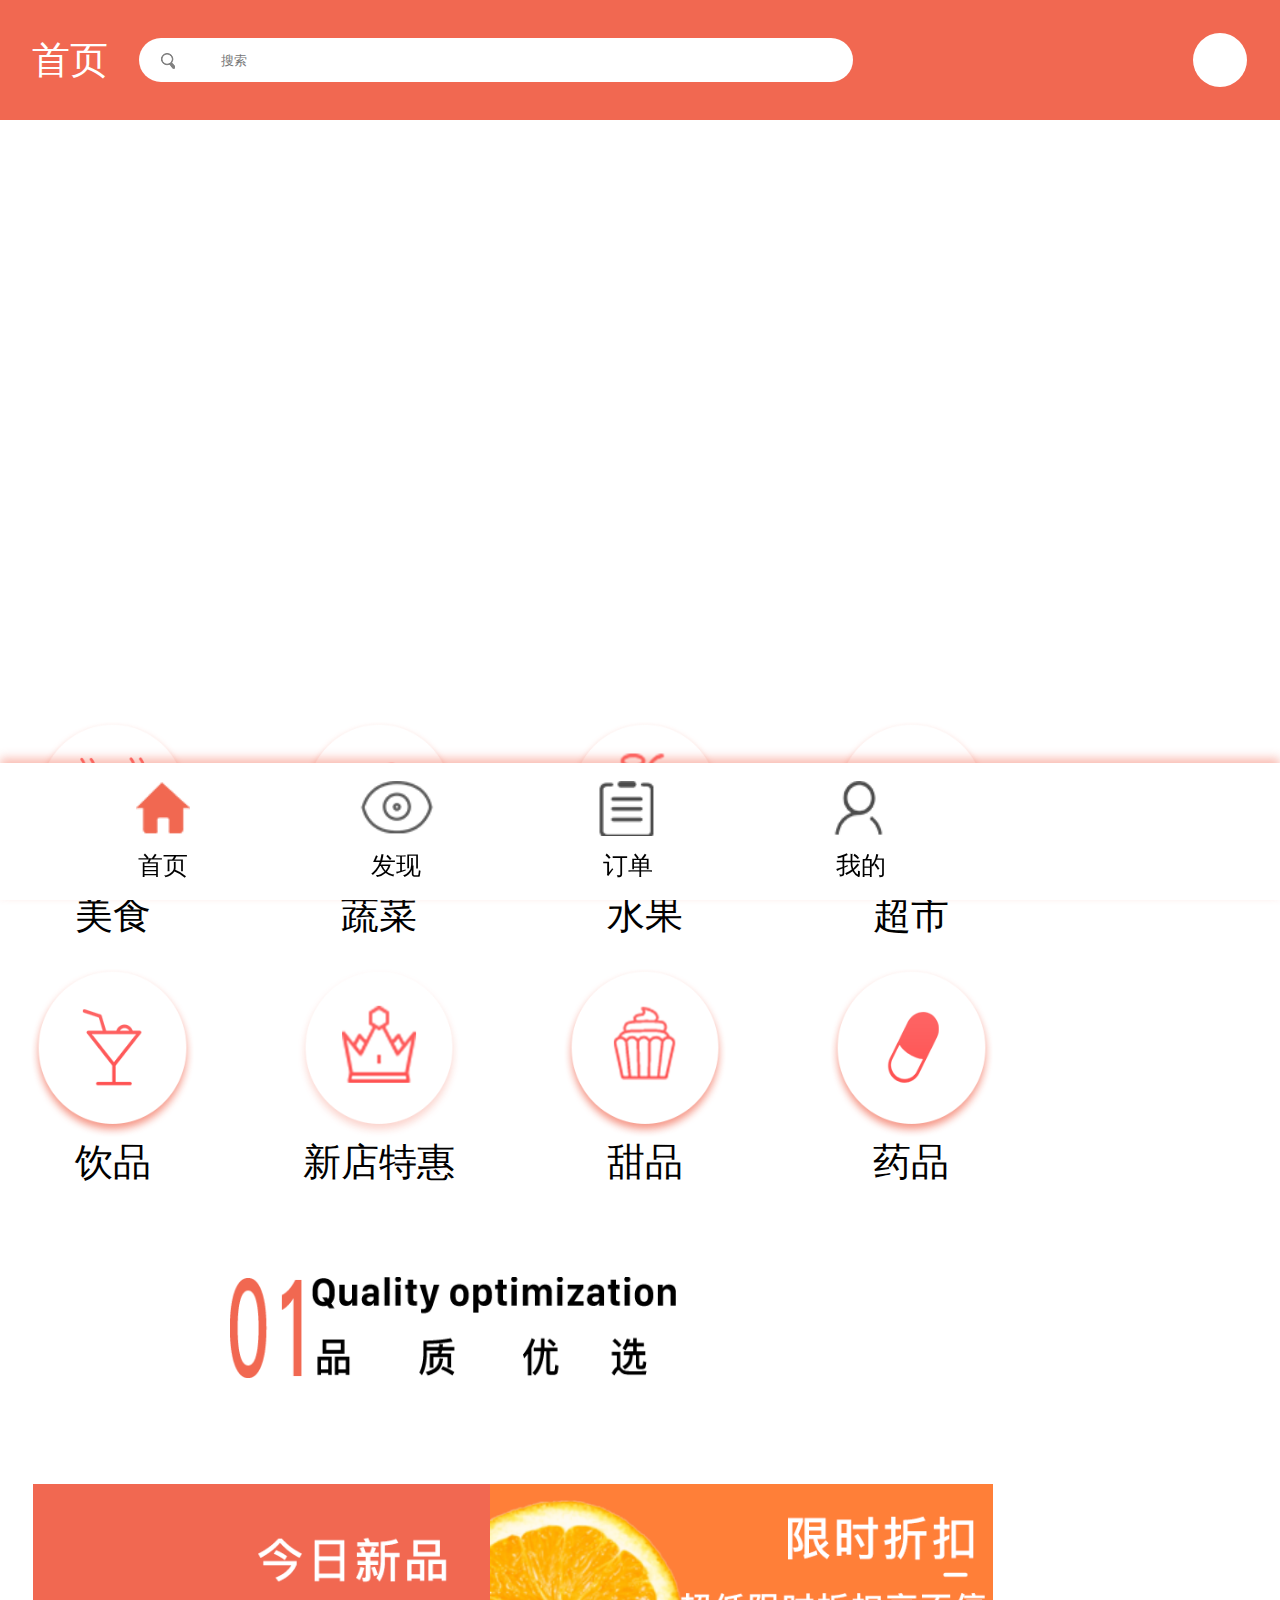
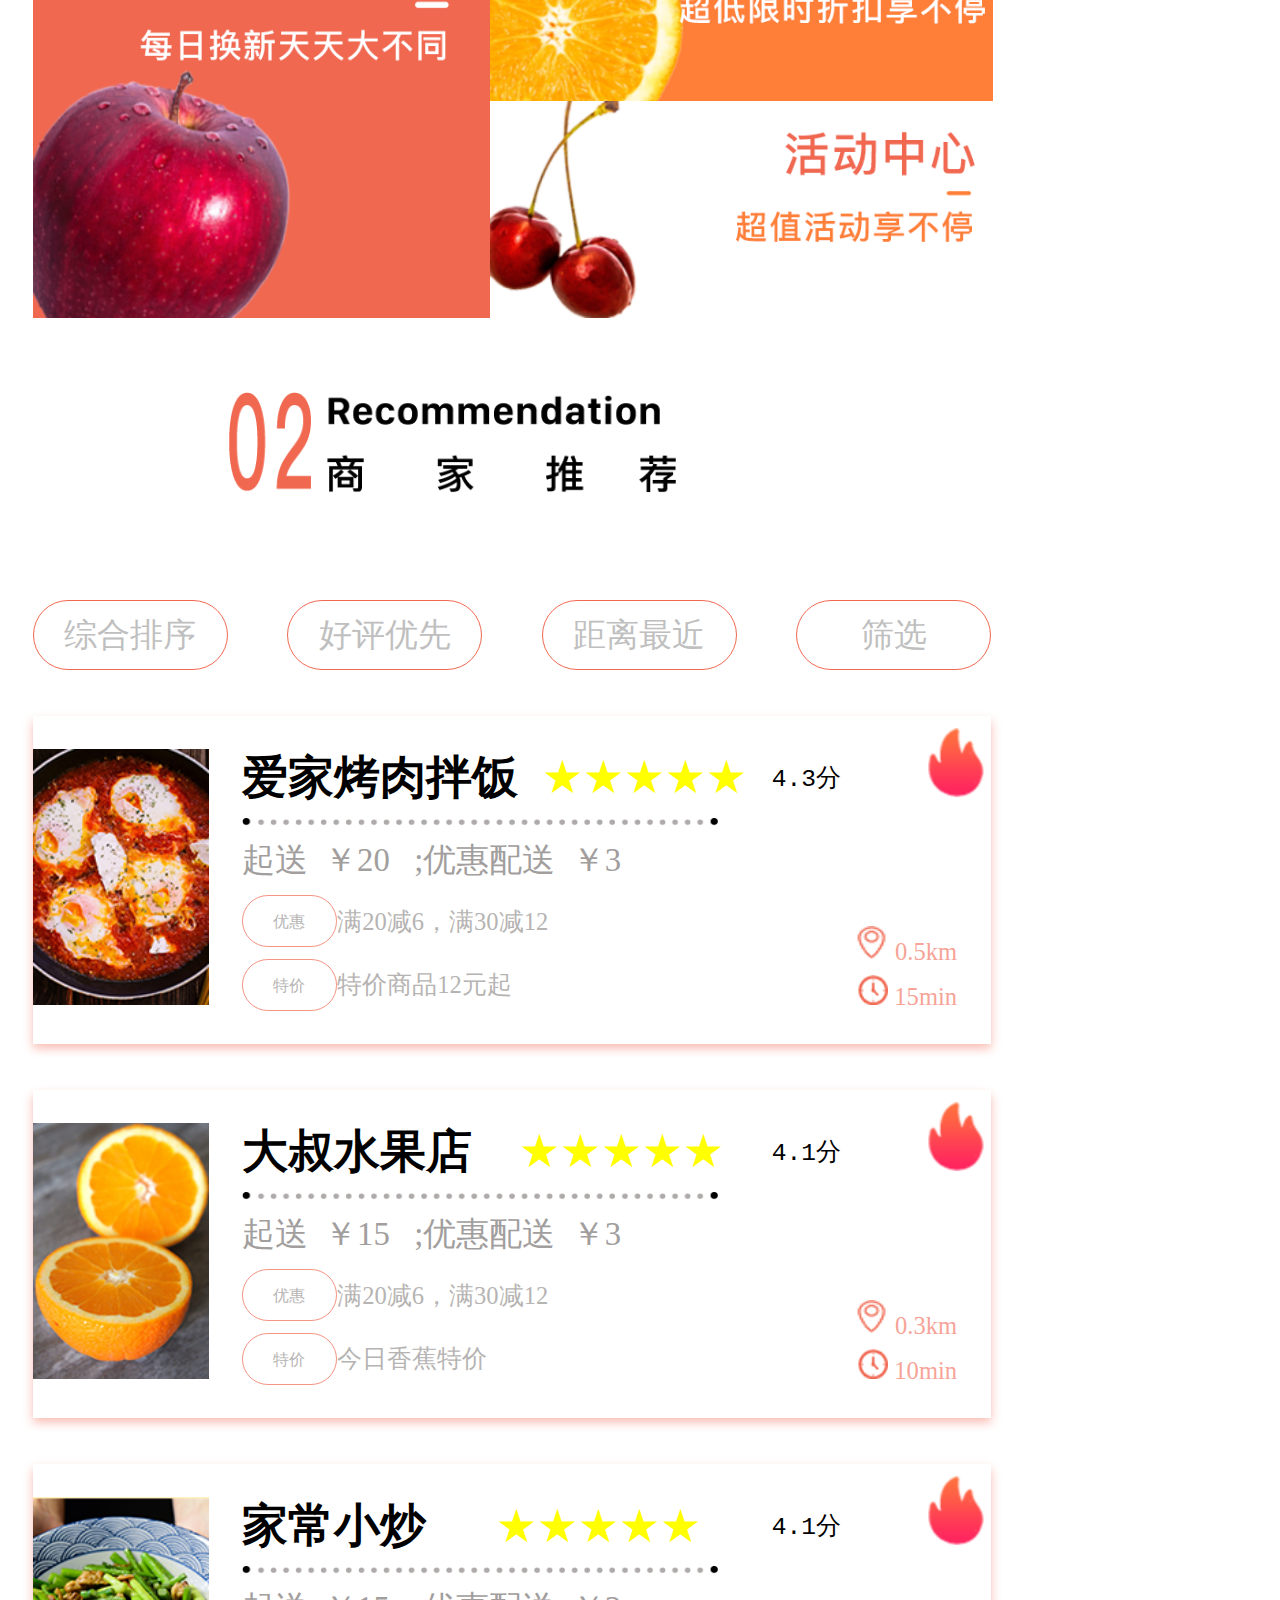
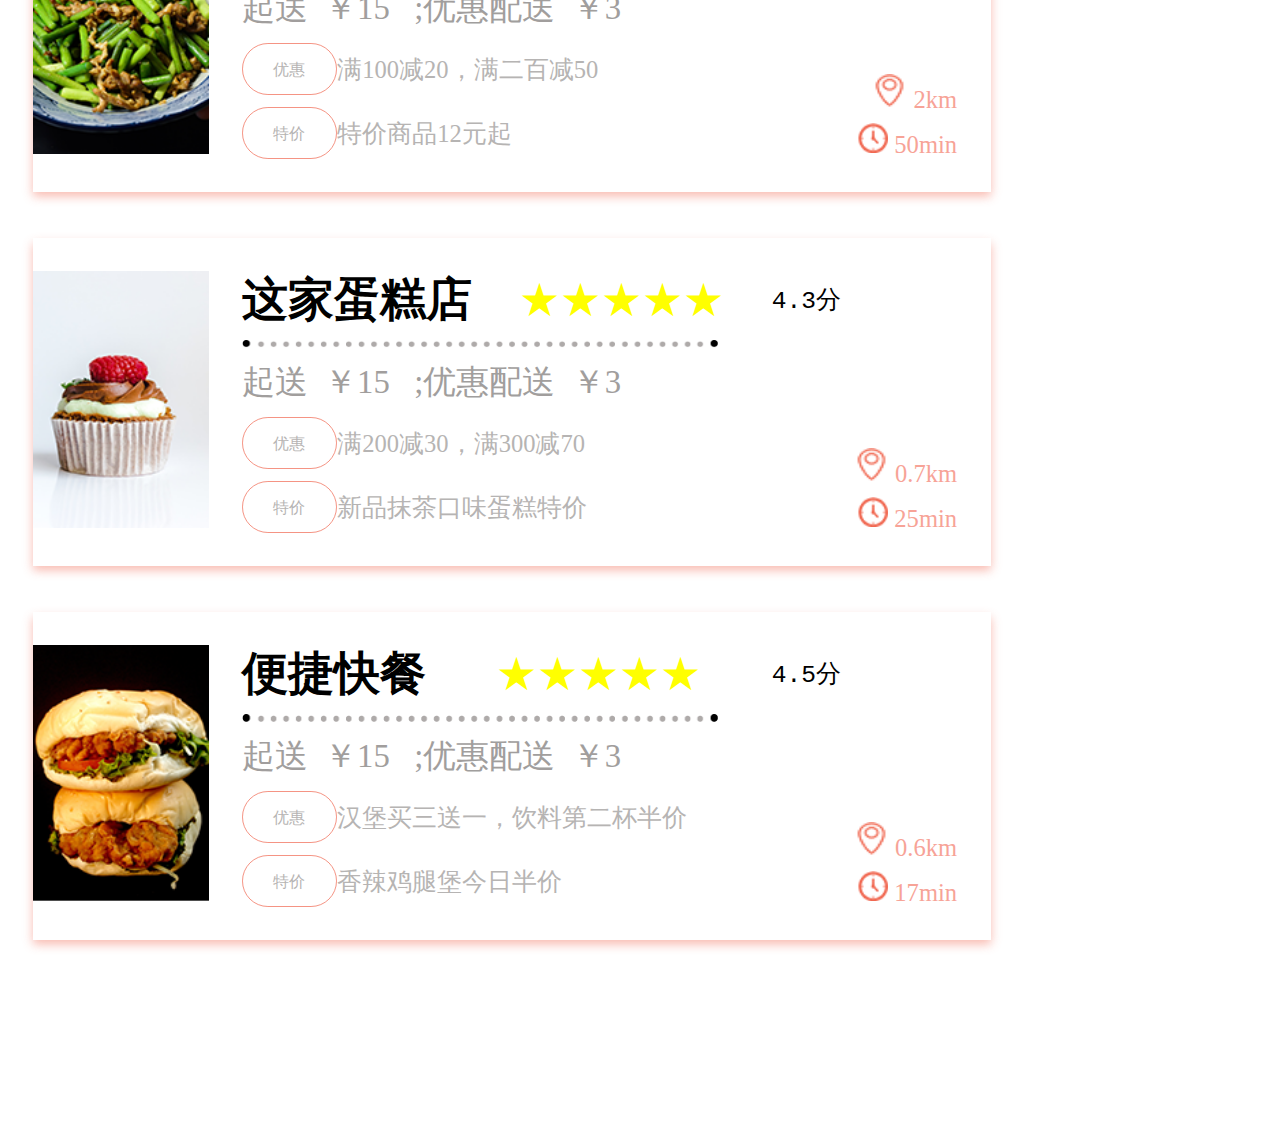
<file: index.html>
<!DOCTYPE html>
<html lang="en">
<head>
	<meta charset="UTF-8">
	<title>首页</title>
	<meta name="viewport" content="width=device-width,initial-scale=1.0,user-scalable=1.0">
	<link rel="stylesheet" href="http://at.alicdn.com/t/font_783148_rzh6u2ya5kf.css">
	<link rel="stylesheet" href="css/rem.css">
	<link rel="stylesheet" href="css/index.css">
</head>
<body>
	<div class="head">
		<div class="name">首页</div>
		<input type="text" placeholder="搜索">
		<div class="scave">
			<i class="iconfont icon-saoyisao"></i>
		</div>
	</div>
	<div class="banner"></div>
	<!-- 分类开始 -->
	<div class="kind">
		<ul>
			<li>
				<img src="img/food.png" alt="">
				<span>美食</span>
			</li>
			<li>
				<img src="img/vegetable.png" alt="">
				<span>蔬菜</span>
			</li>
			<li>
				<img src="img/fruit.png" alt="">
				<span>水果</span>
			</li>
			<li>
				<img src="img/market .png" alt="">
				<span>超市</span>
			</li>
		</ul>
		<ul>
			<li>
				<img src="img/drink.png" alt="">
				<span>饮品</span>
			</li>
			<li>
				<img src="img/king .png" alt="">
				<span>新店特惠</span>
			</li>
			<li>
				<img src="img/cake.png" alt="">
				<span>甜品</span>
			</li>
			<li>
				<img src="img/medicine.png" alt="">
				<span>药品</span>
			</li>
		</ul>
	</div>
	<!-- 分类结束 -->
	<!-- 品质优选开始 -->
	<div class="part-one">
		<img src="img/title1.png" alt="" class="title">
		<div class="new">
			<img src="img/1.png" alt="">
			<img src="img/2.png" alt="">
			<img src="img/3.png" alt="">
		</div>
	</div>
	<!-- 品质优选结束 -->
	<!-- 商家推荐开始 -->
	<div class="part-two">
		<img src="img/title2.png" alt="" class="title">
		<div class="top">
			<a href="">综合排序</a>
			<a href="">好评优先</a>
			<a href="">距离最近</a>
			<a href="">筛选</a>
		</div>
		<div class="bottom">
			<ul>
				<li>
					<div class="picture">
						<img src="img/4.png" alt="">
					</div>
					<div class="main">
						<img src="img/hot.png" alt="" class="hot">
						<div class="adress">
							<img src="img/adress.png" alt="">
							0.5km
						</div>
						<div class="watch">
							<img src="img/watch.png" alt="">
							15min
						</div>
						<div class="first">
							<h6>爱家烤肉拌饭</h6>
							<p>★★★★★</p>
							<pre>4.3分</pre>
						</div>
						<div class="line"></div>
						<div class="second">起送&nbsp;&nbsp;￥20&nbsp;&nbsp;&nbsp;;优惠配送&nbsp;&nbsp;￥3</div>
						<div class="third">
							<div class="tab">优惠</div>
							满20减6，满30减12
						</div>
						<div class="third">
							<div class="tab">特价</div>
							特价商品12元起
						</div>
					</div>
				</li>
				<li>
					<div class="picture">
						<a href="shop.html" class="jump-shop"><img src="img/5.png" alt=""></a>
					</div>
					<div class="main">
						<img src="img/hot.png" alt="" class="hot">
						<div class="adress">
							<img src="img/adress.png" alt="">
							0.3km
						</div>
						<div class="watch">
							<img src="img/watch.png" alt="">
							10min
						</div>
						<div class="first">
							<h6>大叔水果店</h6>
							<p>★★★★★</p>
							<pre>4.1分</pre>
						</div>
						<div class="line"></div>
						<div class="second">起送&nbsp;&nbsp;￥15&nbsp;&nbsp;&nbsp;;优惠配送&nbsp;&nbsp;￥3</div>
						<div class="third">
							<div class="tab">优惠</div>
							满20减6，满30减12
						</div>
						<div class="third">
							<div class="tab">特价</div>
							今日香蕉特价
						</div>
					</div>
				</li>
				<li>
					<div class="picture">
						<img src="img/6.png" alt="">
					</div>
					<div class="main">
						<img src="img/hot.png" alt="" class="hot">
						<div class="adress">
							<img src="img/adress.png" alt="">
							2km
						</div>
						<div class="watch">
							<img src="img/watch.png" alt="">
							50min
						</div>
						<div class="first">
							<h6>家常小炒</h6>
							<p>★★★★★</p>
							<pre>4.1分</pre>
						</div>
						<div class="line"></div>
						<div class="second">起送&nbsp;&nbsp;￥15&nbsp;&nbsp;&nbsp;;优惠配送&nbsp;&nbsp;￥3</div>
						<div class="third">
							<div class="tab">优惠</div>
							满100减20，满二百减50 
						</div>
						<div class="third">
							<div class="tab">特价</div>
							特价商品12元起
						</div>
					</div>
				</li>
				<li>
					<div class="picture">
						<img src="img/7.png" alt="">
					</div>
					<div class="main">
						<div class="adress">
							<img src="img/adress.png" alt="">
							0.7km
						</div>
						<div class="watch">
							<img src="img/watch.png" alt="">
							25min
						</div>
						<div class="first">
							<h6>这家蛋糕店</h6>
							<p>★★★★★</p>
							<pre>4.3分</pre>
						</div>
						<div class="line"></div>
						<div class="second">起送&nbsp;&nbsp;￥15&nbsp;&nbsp;&nbsp;;优惠配送&nbsp;&nbsp;￥3</div>
						<div class="third">
							<div class="tab">优惠</div>
							满200减30，满300减70
						</div>
						<div class="third">
							<div class="tab">特价</div>
							新品抹茶口味蛋糕特价
						</div>
					</div>
				</li>
				<li>
					<div class="picture">
						<img src="img/8.png" alt="">
					</div>
					<div class="main">
						<div class="adress">
							<img src="img/adress.png" alt="">
							0.6km
						</div>
						<div class="watch">
							<img src="img/watch.png" alt="">
							17min
						</div>
						<div class="first">
							<h6>便捷快餐</h6>
							<p>★★★★★</p>
							<pre>4.5分</pre>
						</div>
						<div class="line"></div>
						<div class="second">起送&nbsp;&nbsp;￥15&nbsp;&nbsp;&nbsp;;优惠配送&nbsp;&nbsp;￥3</div>
						<div class="third">
							<div class="tab">优惠</div>
							汉堡买三送一，饮料第二杯半价  
						</div>
						<div class="third">
							<div class="tab">特价</div>
							香辣鸡腿堡今日半价
						</div>
					</div>
				</li>
			</ul>
		</div>
	</div>
	<!-- 商家推荐结束 -->
	<!-- tab栏开始 -->
	<div class="footer">
		<ul>
			<li>
				<img src="img/9.png" alt="" class="monster">
				首页
			</li>
			<li>
				<img src="img/10.png" alt="" class="find">
				发现
			</li>
			<li>
				<img src="img/11.png" alt="" class="order">
				订单
			</li>
			<li>
				<img src="img/12.png" alt="" class="mine">
				我的
			</li>
		</ul>
	</div>	
	<!-- tab栏结束 -->
</body>
</html>
</file>
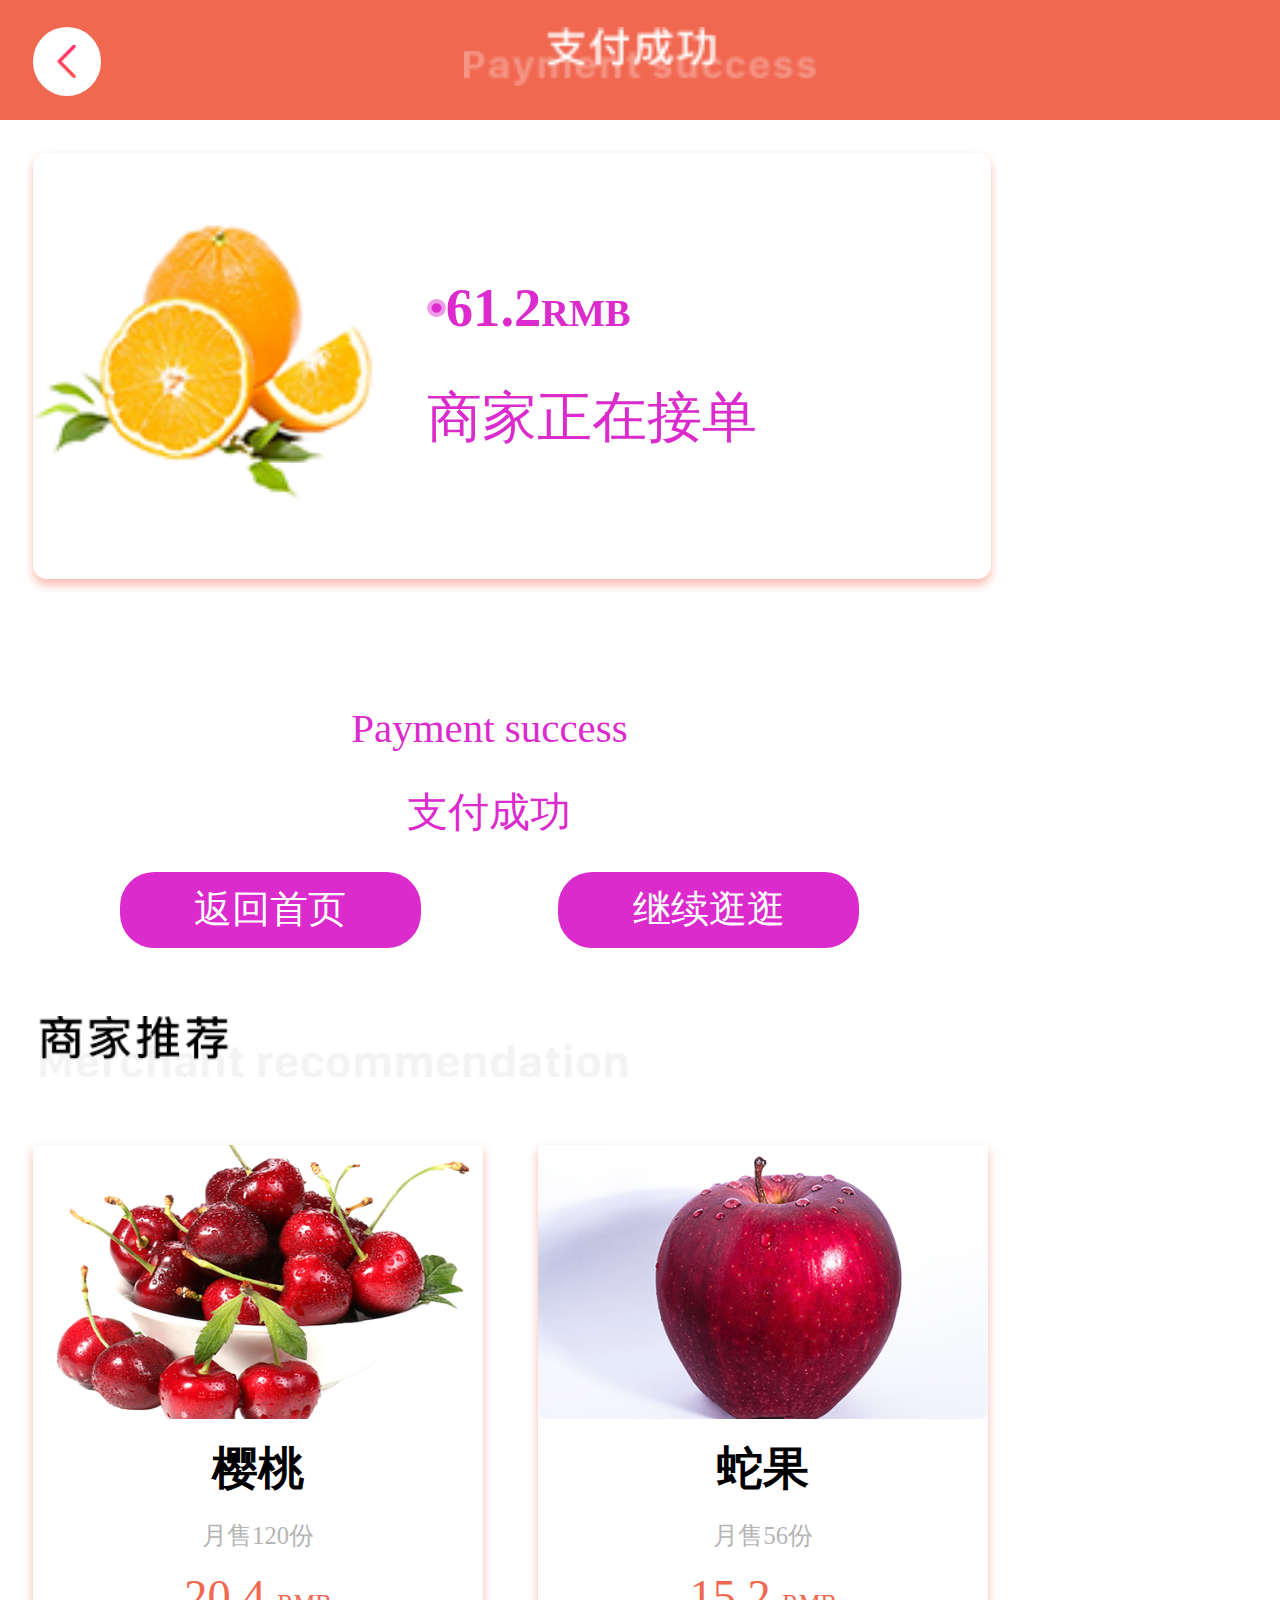
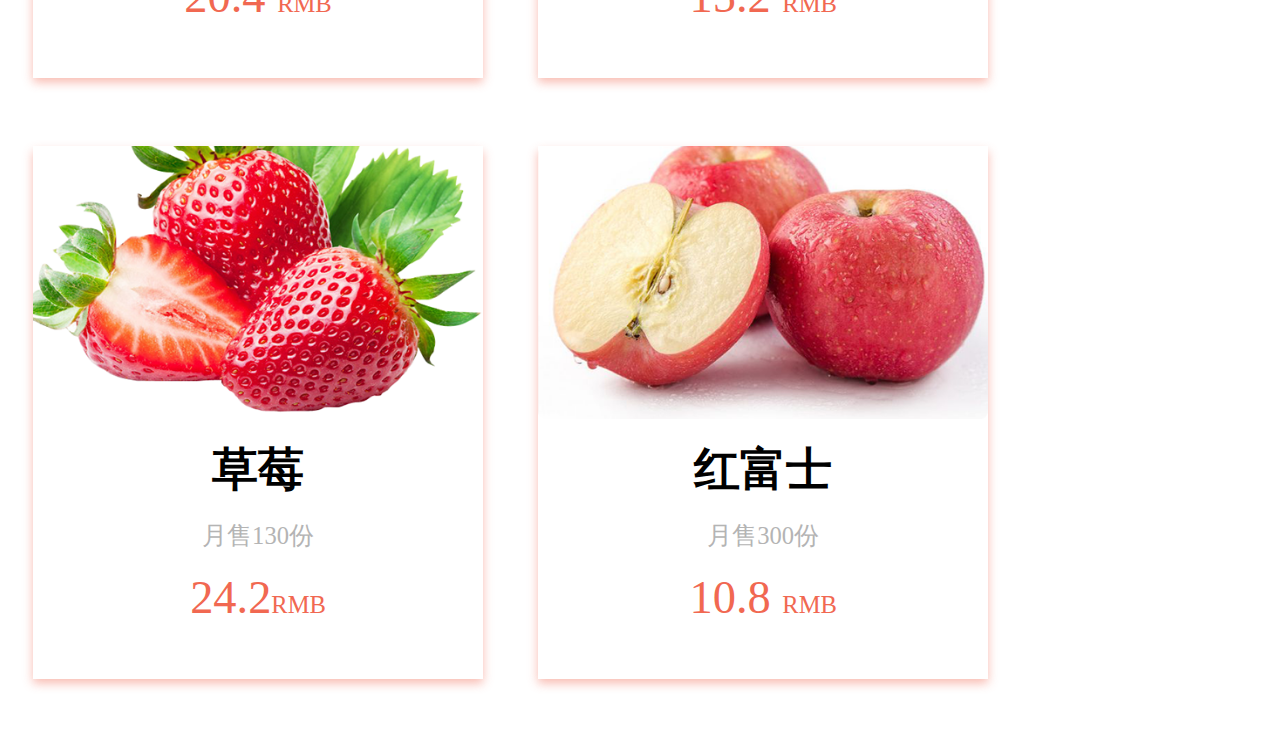
<file: complete.html>
<!DOCTYPE html>
<html lang="en">
<head>
	<meta charset="UTF-8">
	<title>支付完成</title>
	<meta name="viewport" content="width=device-width,initial-scale=1,maximum=1,user-scalable=no">
	<link rel="stylesheet" href="css/a.css">
	<link rel="stylesheet" href="css/rem.css">
	<link rel="stylesheet" href="css/complete.css">
</head>
<body>
	<!-- 滑动开始 -->
	<div class="slide">
		<!-- 顶部开始 -->
		<div class="top">
			<div class="back">
				<a href="pay.html"><img src="img/15.png" alt=""></a>
			</div>
			<img src="img/complete-title.png" alt="">
		</div>
		<!-- 顶部结束 -->
		<!-- 内容开始 -->
		<div class="main">
			<div class="first">
				<img src="img/complete-1.png" alt="">
				<div class="text">
					<div class="money">
						<img src="img/pay2.png" alt="">
						<span>61.2<i>RMB</i></span>
					</div>
					<p>商家正在接单</p>
				</div>
			</div>
			<div class="second">
				<p>Payment success</p>
				<p>支付成功</p>
				<div class="box">
					<a href="home.html"><div class="box1">返回首页</div></a>
					<a href="shop.html"></a><div class="box1">继续逛逛</div>
				</div>
			</div>
		</div>
	</div>
		<!-- 内容结束 -->
		<!-- 商家推荐开始 -->
		<div class="recommend">
			<div class="title3"></div>
			<ul>
				<li>
					<img src="img/goods-2.png" alt="">
					<h3>樱桃</h3>
					<p>月售120份</p>
					<span>20.4 <b>RMB</b></span>
				</li>
				<li>
					<img src="img/goods-3.png" alt="">
					<h3>蛇果</h3>
					<p>月售56份</p>
					<span>15.2 <b>RMB</b></span>
				</li>
				<li>
					<img src="img/goods-4.png" alt="">
					<h3>草莓</h3>
					<p>月售130份</p>
					<span>24.2<b>RMB</b></span>
				</li>
				<li>
					<img src="img/goods-5.png" alt="">
					<h3>红富士</h3>
					<p>月售300份</p>
					<span>10.8 <b>RMB</b></span>
				</li>
			</ul>
		<!-- 商家推荐结束 -->
	</div>
	<!-- 滑动结束 -->

</body>
</html>
</file>
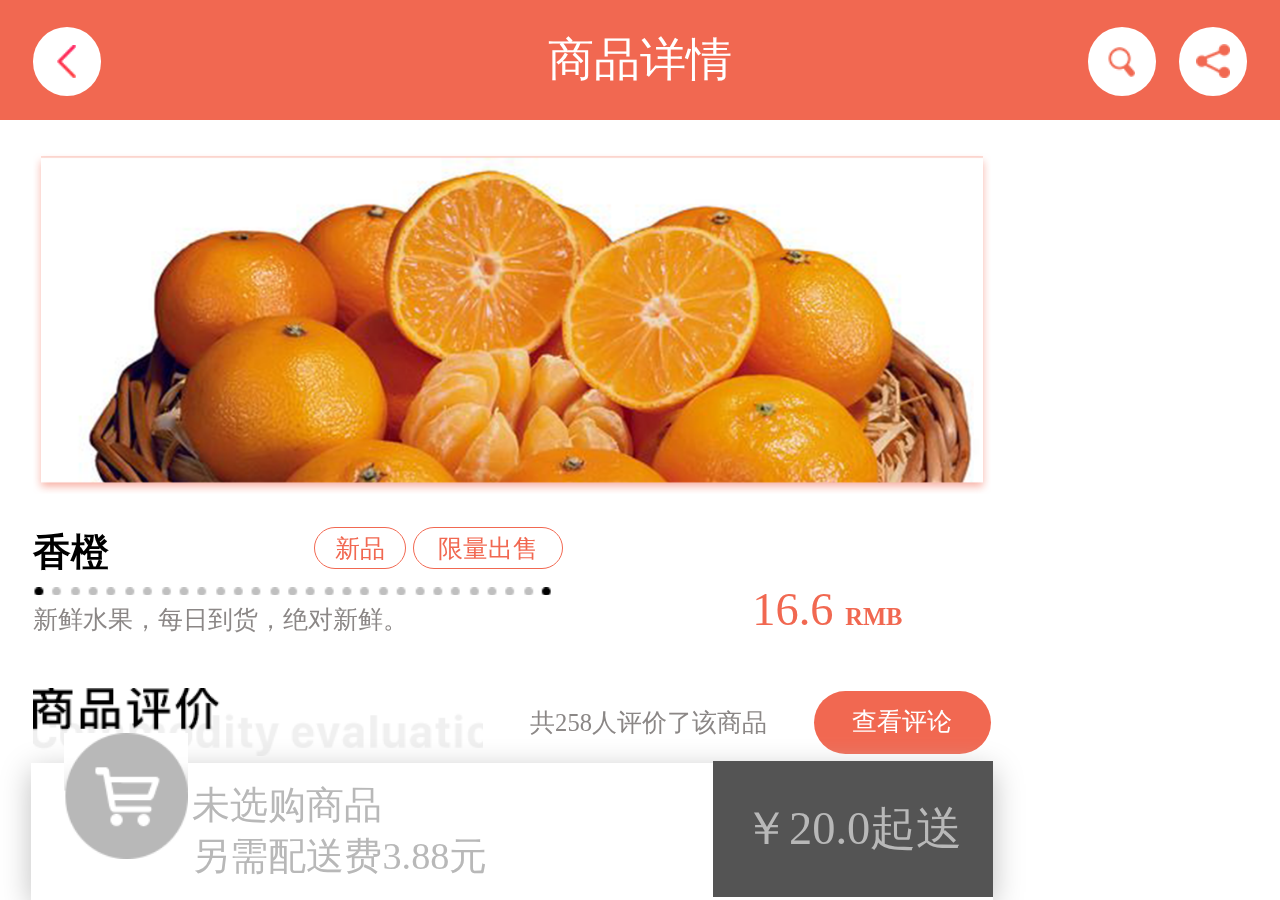
<file: goods.html>
<!DOCTYPE html>
<html lang="en">
<head>
	<meta charset="UTF-8">
	<title>商品详情</title>
	<meta name="viewport" content="width=device-width,initial-scale=1,maximum=1,user-scalable=no">
	<link rel="stylesheet" href="css/a.css">
	<link rel="stylesheet" href="css/rem.css">
	<link rel="stylesheet" href="css/goods.css">
</head>
<body>
	<!-- 滑动开始 -->
	<div class="slide">
	<!-- 顶部开始 -->
		<div class="top">
			<div class="head">
				商品详情
				<div class="back">
					<a href="shop.html"><img src="img/15.png" alt=""></a>
				</div>
				<div class="search">
					<img src="img/14.png" alt="">
				</div>
				<div class="share">
					<img src="img/13.png" alt="">
				</div>
			</div>
			<img src="img/goods-1.png" alt="" class="picture">
		</div>
	<!-- 顶部结束 -->
	
	<!-- 内容开始 -->
		<div class="main">
			<div class="first">
				<div class="upper">
					<div class="text">香橙</div>
					<div class="new">新品</div>
					<div class="limit">限量出售</div>
				</div>
				<div class="center"></div>
				<div class="lower">新鲜水果，每日到货，绝对新鲜。</div>
				<div class="money"><span>16.6 <b>RMB</b></span></div>
			</div>
			<div class="second">
				<div class="title1"></div>
				<div class="text">共258人评价了该商品</div>
				<div class="comment">查看评论</div>
			</div>
			<div class="third">
				<div class="title2"></div>
				<div class="text">新鲜香橙</div>
			</div>
		</div>
	<!-- 内容结束 -->
	<!-- 商家推荐开始 -->
		<div class="recommend">
			<div class="title3"></div>
			<ul>
				<li>
					<img src="img/goods-2.png" alt="">
					<h3>樱桃</h3>
					<p>月售120份</p>
					<span>20.4 <b>RMB</b></span>
				</li>
				<li>
					<img src="img/goods-3.png" alt="">
					<h3>蛇果</h3>
					<p>月售56份</p>
					<span>15.2 <b>RMB</b></span>
				</li>
				<li>
					<img src="img/goods-4.png" alt="">
					<h3>草莓</h3>
					<p>月售130份</p>
					<span>24.2<b>RMB</b></span>
				</li>
				<li>
					<img src="img/goods-5.png" alt="">
					<h3>红富士</h3>
					<p>月售300份</p>
					<span>10.8 <b>RMB</b></span>
				</li>
				<li>
					<img src="img/goods-6.png" alt="">
					<h3>香橙</h3>
					<p>月售100份</p>
					<span>16.6 <b>RMB</b></span>
				</li>
				<li>
					<img src="img/goods-7.png" alt="">
					<h3>葡萄</h3>
					<p>月售120份</p>
					<span>15.6 <b>RMB</b></span>
				</li>
			</ul>
		</div>
	<!-- 商家推荐结束 -->
	</div>
	<!-- 滑动结束 -->
	<!-- 底部开始 -->
	<div class="footer">
		<div class="content">
			<div class="left">
				<p>未选购商品</p>
				<p>另需配送费3.88元</p>
			</div>
			<div class="money">￥20.0起送</div>
			<div class="picture">
				<img src="img/22.png" alt="">
			</div>
		</div>
	</div>
	<!-- 底部结束 -->
</body>
</html>
</file>
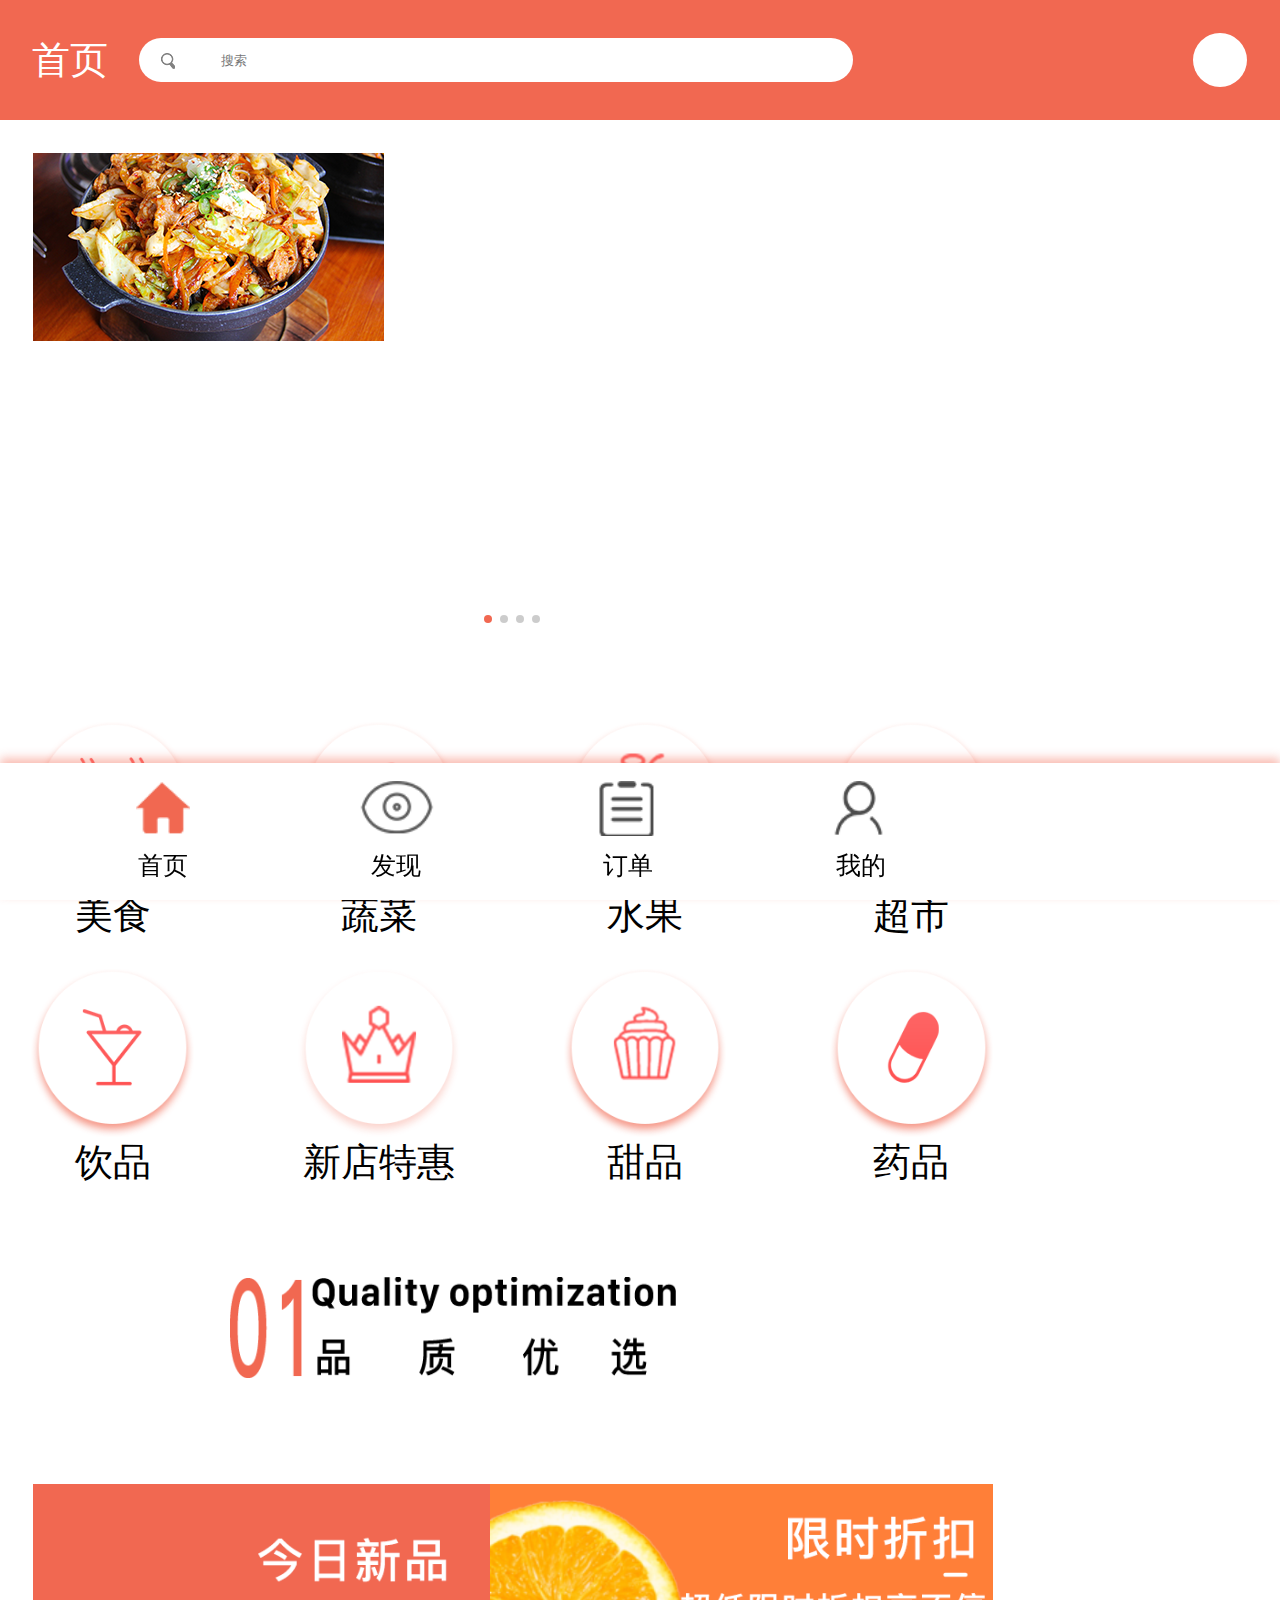
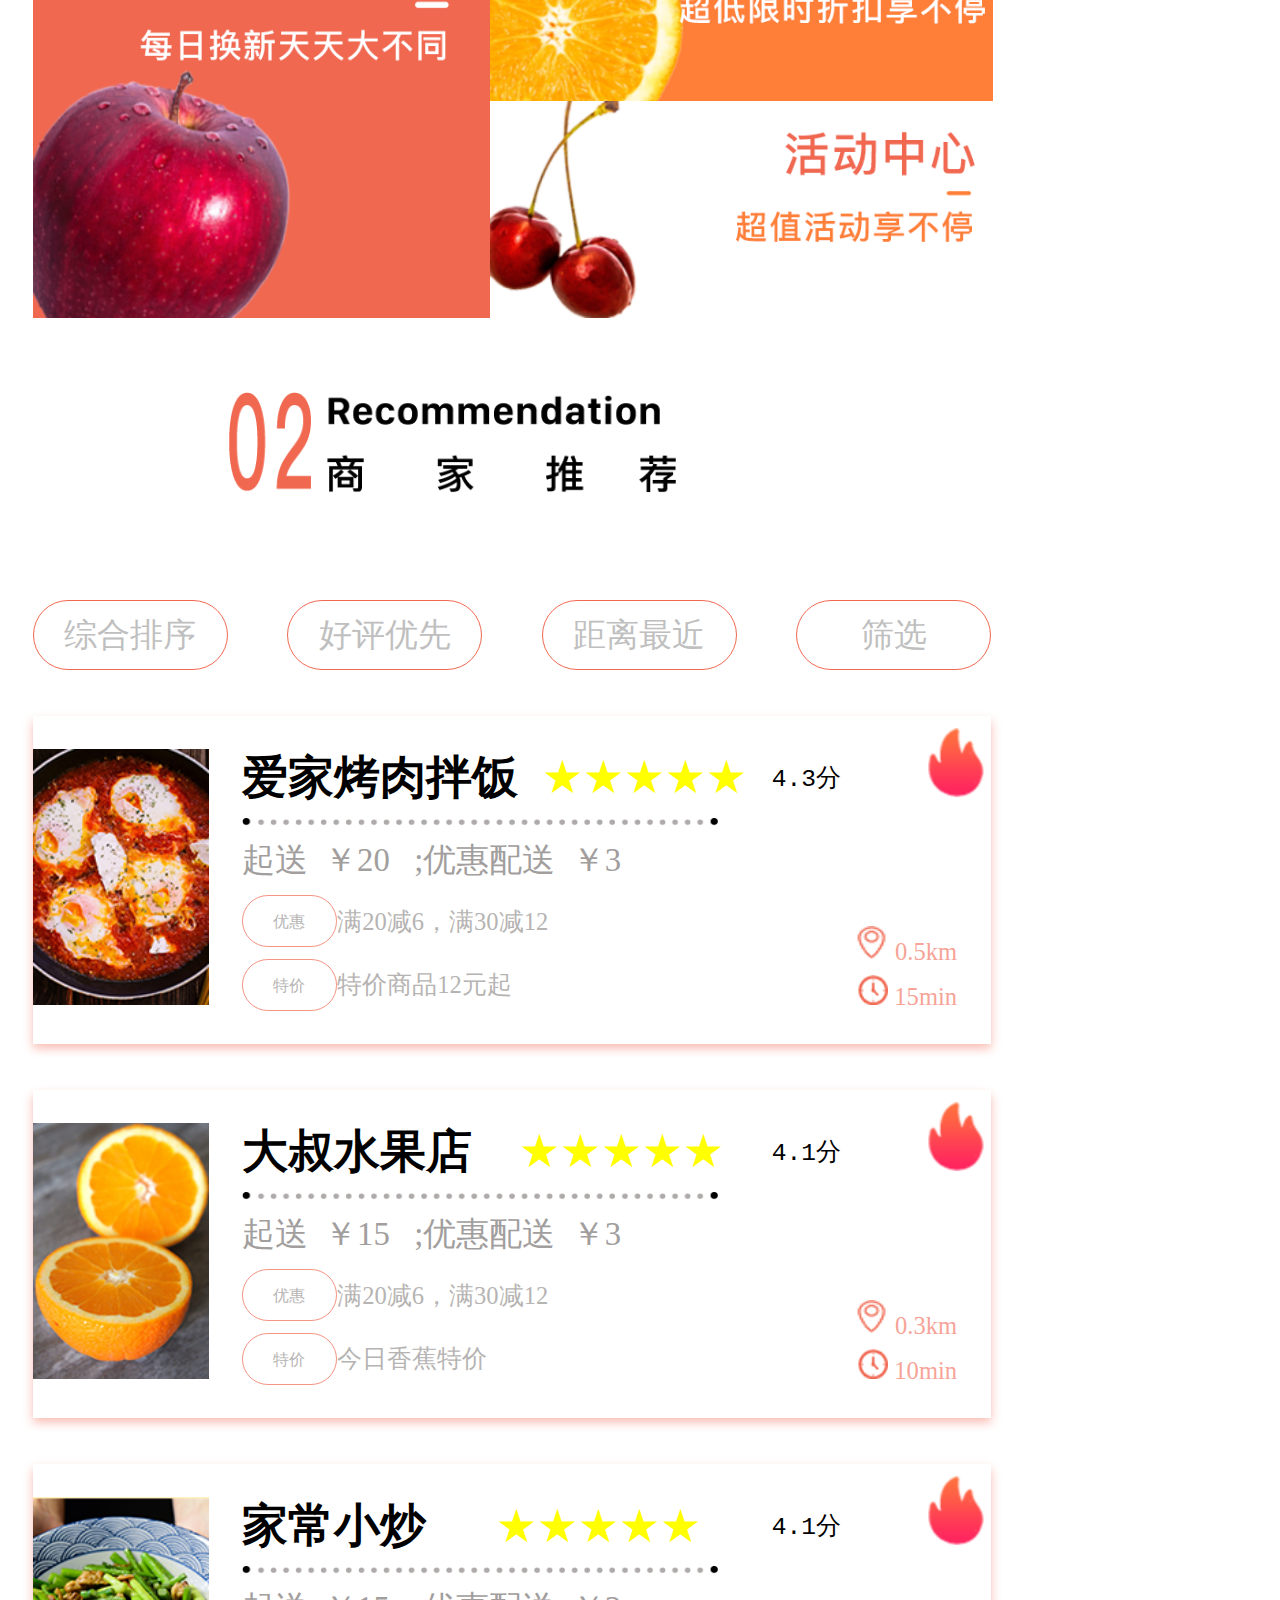
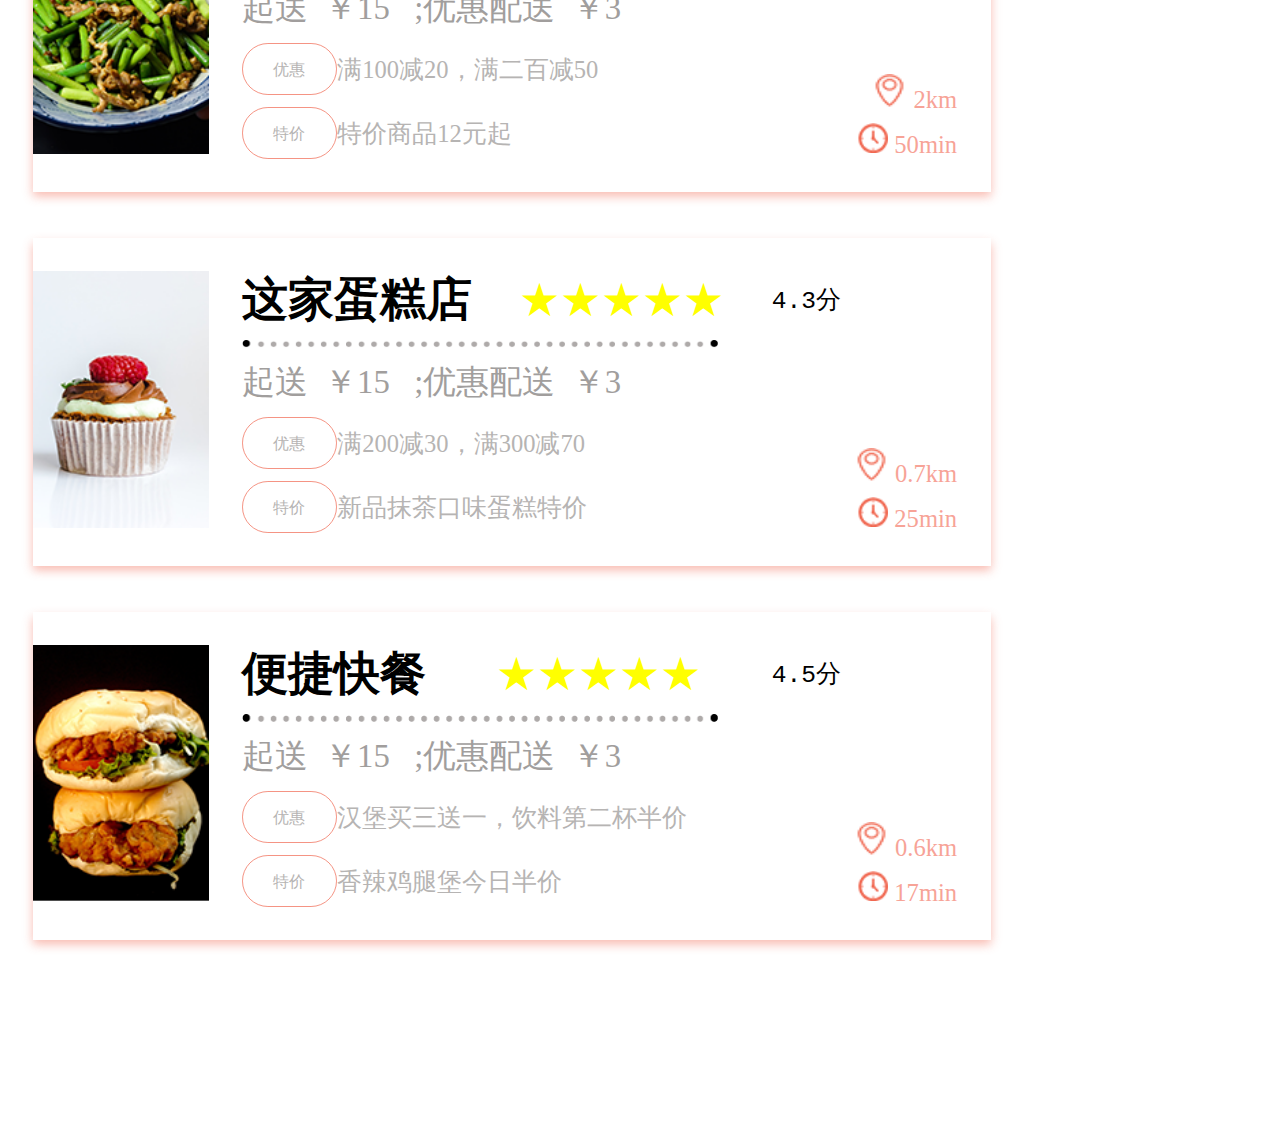
<file: home.html>
<!DOCTYPE html>
<html lang="en">
<head>
	<meta charset="UTF-8">
	<title>首页</title>
	<meta name="viewport" content="width=device-width,initial-scale=1,maximum=1,user-scalable=no">
	<link rel="stylesheet" href="http://at.alicdn.com/t/font_783148_rzh6u2ya5kf.css">
	<link rel="stylesheet" href="css/rem.css">
	<link rel="stylesheet" href="css/swiper-4.3.5.min.css">
	<link rel="stylesheet" href="css/index.css">

	<script src="js/swiper-4.3.5.min.js"></script>
</head>
<body>
	<div class="head">
		<div class="name">首页</div>
		<input type="text" placeholder="搜索">
		<div class="scave">
			<i class="iconfont icon-saoyisao"></i>
		</div>
	</div>
	<!--轮播图开始-->
	<div class="swiper-container banner" >
		<div class="swiper-wrapper">
			<div class="swiper-slide"><img src="img/banner1.png" alt=""></div>
			<div class="swiper-slide"><img src="img/banner2.png" alt="" ></div>
			<div class="swiper-slide"><img src="img/banner3.png" alt="" ></div>
			<div class="swiper-slide"><img src="img/banner4.png" alt=""></div>
		</div>
		<!-- 如果需要分页器 -->
		<div class="swiper-pagination" ></div>

		<!-- 如果需要导航按钮 -->
		<!--<div class="swiper-button-prev"></div>-->
		<!--<div class="swiper-button-next"></div>-->

		<!--&lt;!&ndash; 如果需要滚动条 &ndash;&gt;-->
		<!--<div class="swiper-scrollbar"></div>-->
	</div>
	<!-- 分类开始 -->
	<div class="kind">
		<ul>
			<li>
				<img src="img/food.png" alt="">
				<span>美食</span>
			</li>
			<li>
				<img src="img/vegetable.png" alt="">
				<span>蔬菜</span>
			</li>
			<li>
				<img src="img/fruit.png" alt="">
				<span>水果</span>
			</li>
			<li>
				<img src="img/market .png" alt="">
				<span>超市</span>
			</li>
		</ul>
		<ul>
			<li>
				<img src="img/drink.png" alt="">
				<span>饮品</span>
			</li>
			<li>
				<img src="img/king .png" alt="">
				<span>新店特惠</span>
			</li>
			<li>
				<img src="img/cake.png" alt="">
				<span>甜品</span>
			</li>
			<li>
				<img src="img/medicine.png" alt="">
				<span>药品</span>
			</li>
		</ul>
	</div>
	<!-- 分类结束 -->
	<!-- 品质优选开始 -->
	<div class="part-one">
		<img src="img/title1.png" alt="" class="title">
		<div class="new">
			<img src="img/1.png" alt="">
			<img src="img/2.png" alt="">
			<img src="img/3.png" alt="">
		</div>
	</div>
	<!-- 品质优选结束 -->
	<!-- 商家推荐开始 -->
	<div class="part-two">
		<img src="img/title2.png" alt="" class="title">
		<div class="top">
			<a href="">综合排序</a>
			<a href="">好评优先</a>
			<a href="">距离最近</a>
			<a href="">筛选</a>
		</div>
		<div class="bottom">
			<ul>
				<li>
					<div class="picture">
						<img src="img/4.png" alt="">
					</div>
					<div class="main">
						<img src="img/hot.png" alt="" class="hot">
						<div class="adress">
							<img src="img/adress.png" alt="">
							0.5km
						</div>
						<div class="watch">
							<img src="img/watch.png" alt="">
							15min
						</div>
						<div class="first">
							<h6>爱家烤肉拌饭</h6>
							<p>★★★★★</p>
							<pre>4.3分</pre>
						</div>
						<div class="line"></div>
						<div class="second">起送&nbsp;&nbsp;￥20&nbsp;&nbsp;&nbsp;;优惠配送&nbsp;&nbsp;￥3</div>
						<div class="third">
							<div class="tab">优惠</div>
							满20减6，满30减12
						</div>
						<div class="third">
							<div class="tab">特价</div>
							特价商品12元起
						</div>
					</div>
				</li>
				<li>
					<div class="picture">
						<a href="shop.html" class="jump-shop"><img src="img/5.png" alt=""></a>
					</div>
					<div class="main">
						<img src="img/hot.png" alt="" class="hot">
						<div class="adress">
							<img src="img/adress.png" alt="">
							0.3km
						</div>
						<div class="watch">
							<img src="img/watch.png" alt="">
							10min
						</div>
						<div class="first">
							<h6>大叔水果店</h6>
							<p>★★★★★</p>
							<pre>4.1分</pre>
						</div>
						<div class="line"></div>
						<div class="second">起送&nbsp;&nbsp;￥15&nbsp;&nbsp;&nbsp;;优惠配送&nbsp;&nbsp;￥3</div>
						<div class="third">
							<div class="tab">优惠</div>
							满20减6，满30减12
						</div>
						<div class="third">
							<div class="tab">特价</div>
							今日香蕉特价
						</div>
					</div>
				</li>
				<li>
					<div class="picture">
						<img src="img/6.png" alt="">
					</div>
					<div class="main">
						<img src="img/hot.png" alt="" class="hot">
						<div class="adress">
							<img src="img/adress.png" alt="">
							2km
						</div>
						<div class="watch">
							<img src="img/watch.png" alt="">
							50min
						</div>
						<div class="first">
							<h6>家常小炒</h6>
							<p>★★★★★</p>
							<pre>4.1分</pre>
						</div>
						<div class="line"></div>
						<div class="second">起送&nbsp;&nbsp;￥15&nbsp;&nbsp;&nbsp;;优惠配送&nbsp;&nbsp;￥3</div>
						<div class="third">
							<div class="tab">优惠</div>
							满100减20，满二百减50 
						</div>
						<div class="third">
							<div class="tab">特价</div>
							特价商品12元起
						</div>
					</div>
				</li>
				<li>
					<div class="picture">
						<img src="img/7.png" alt="">
					</div>
					<div class="main">
						<div class="adress">
							<img src="img/adress.png" alt="">
							0.7km
						</div>
						<div class="watch">
							<img src="img/watch.png" alt="">
							25min
						</div>
						<div class="first">
							<h6>这家蛋糕店</h6>
							<p>★★★★★</p>
							<pre>4.3分</pre>
						</div>
						<div class="line"></div>
						<div class="second">起送&nbsp;&nbsp;￥15&nbsp;&nbsp;&nbsp;;优惠配送&nbsp;&nbsp;￥3</div>
						<div class="third">
							<div class="tab">优惠</div>
							满200减30，满300减70
						</div>
						<div class="third">
							<div class="tab">特价</div>
							新品抹茶口味蛋糕特价
						</div>
					</div>
				</li>
				<li>
					<div class="picture">
						<img src="img/8.png" alt="">
					</div>
					<div class="main">
						<div class="adress">
							<img src="img/adress.png" alt="">
							0.6km
						</div>
						<div class="watch">
							<img src="img/watch.png" alt="">
							17min
						</div>
						<div class="first">
							<h6>便捷快餐</h6>
							<p>★★★★★</p>
							<pre>4.5分</pre>
						</div>
						<div class="line"></div>
						<div class="second">起送&nbsp;&nbsp;￥15&nbsp;&nbsp;&nbsp;;优惠配送&nbsp;&nbsp;￥3</div>
						<div class="third">
							<div class="tab">优惠</div>
							汉堡买三送一，饮料第二杯半价  
						</div>
						<div class="third">
							<div class="tab">特价</div>
							香辣鸡腿堡今日半价
						</div>
					</div>
				</li>
			</ul>
		</div>
	</div>
	<!-- 商家推荐结束 -->
	<!-- tab栏开始 -->
	<div class="footer">
		<ul>
			<li>
				<img src="img/9.png" alt="" class="monster">
				首页
			</li>
			<li>
				<img src="img/10.png" alt="" class="find">
				发现
			</li>
			<li>
				<img src="img/11.png" alt="" class="order">
				订单
			</li>
			<li>
				<img src="img/12.png" alt="" class="mine">
				我的
			</li>
		</ul>
	</div>	
	<!-- tab栏结束 -->
</body>
</html>
<script>
    var mySwiper = new Swiper ('.swiper-container', {
        direction: 'horizontal',
        autoplay:{
            delay:1500,
            disableOnInteraction: false,
        },
        loop: true,
        effect : 'fade',
        // 如果需要分页器
        pagination: {
            el: '.swiper-pagination',
            clickable :true,
        },

        // 如果需要前进后退按钮
        navigation: {
            nextEl: '.swiper-button-next',
            prevEl: '.swiper-button-prev',
        },

        // // 如果需要滚动条
        // scrollbar: {
        //     el: '.swiper-scrollbar',
        // },
    })
    mySwiper.el.onmouseover = function(){
        mySwiper.autoplay.stop();
    }
    mySwiper.el.onmouseout = function(){
        mySwiper.autoplay.start();
    }
</script>
</file>
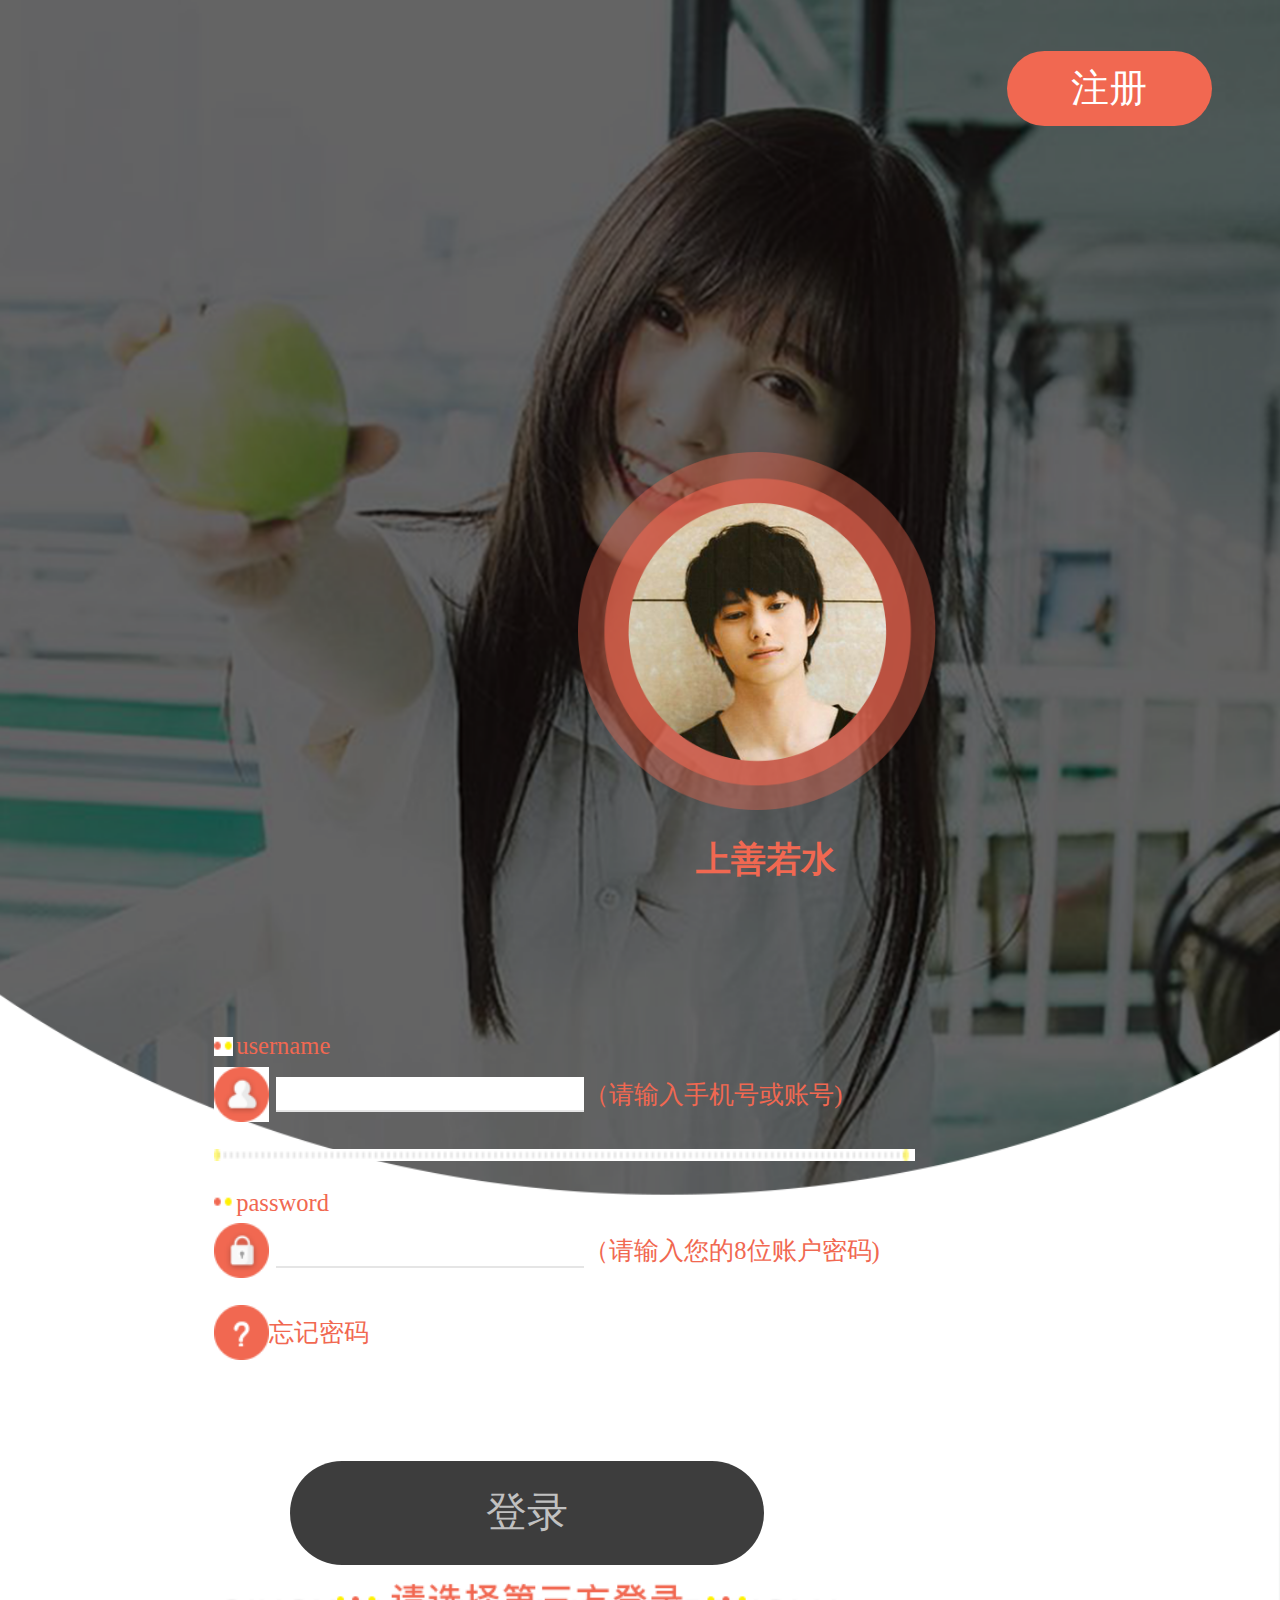
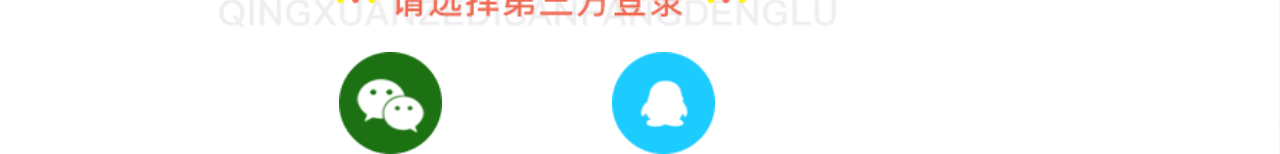
<file: login.html>
<!DOCTYPE html>
<html lang="en">
<head>
	<meta charset="UTF-8">
	<title>登录界面</title>
	<meta name="viewport" content="width=device-width,initial-scale=1,maximum=1,user-scalable=no">
	<link rel="stylesheet" href="css/rem.css">
	<link rel="stylesheet" href="css/a.css">
	<link rel="stylesheet" href="css/login.css">
	<script src="js/swiper-4.3.5.min.js"></script>
</head>
<body>
	<!-- 注册按钮开始 -->
	<a href="register.html"><div class="register">注册</div></a>
	<!-- 注册按钮结束 -->
	<!-- 头像开始 -->
	<div class="head">
		<img src="img/head portrait.png" alt="">
	</div>
	<!-- 头像结束 -->
	<!-- 用户名结束 -->
	<div class="name">上善若水</div>
	<!-- 用户名结束 -->
	<!-- 登录信息开始 -->
	<div class="main">
		<ul>
			<li>
				<div class="text">
					<img src="img/login-7.png" alt="">username
				</div>
				<div class="input">
					<img src="img/login-1.png" alt="">
					<input type="text">
					<span>（请输入手机号或账号)</span>
				</div>
			</li>
			<li>
				<img src="img/login-6.png" alt="" class="line">
			</li>
			<li>
				<div class="text"><img src="img/login-7.png" alt="">password</div>
				<div class="input">
					<img src="img/login-2.png" alt="">
					<input type="password">
					<span>（请输入您的8位账户密码)</span>
				</div>
			</li>
			<li>
				<div class="forget">
					<img src="img/login-3.png" alt="">
					忘记密码
				</div>
			</li>
		</ul>
	</div>
	<!-- 登录信息 -->
	<!-- 底部开始 -->
	<div class="footer">
		<a href="home.html"><div class="login">登录</div></a>
		<img src="img/login-9.png" alt="" class="title">
		<div class="bottom">
			<img src="img/login-4.png" alt="">
			<img src="img/login-5.png" alt="">
		</div>
	</div>
	<!-- 底部结束 -->
</body>
</html>
</file>
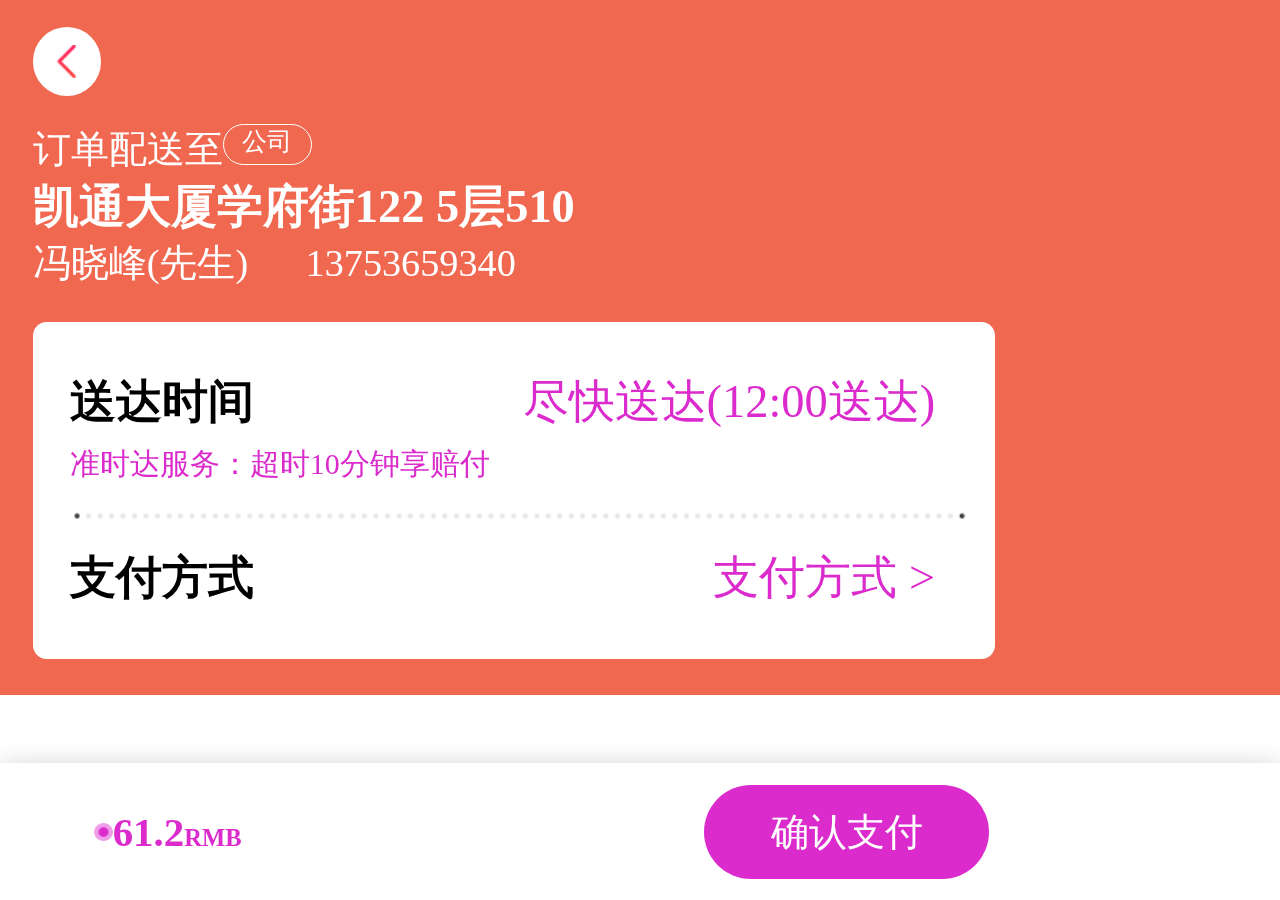
<file: pay.html>
<!DOCTYPE html>
<html lang="en">
<head>
	<meta charset="UTF-8">
	<title>确认支付</title>
	<meta name="viewport" content="width=device-width,initial-scale=1,maximum=1,user-scalable=no">
	<link rel="stylesheet" href="css/a.css">
	<link rel="stylesheet" href="css/rem.css">
	<link rel="stylesheet" href="css/pay.css">
</head>
<body>
<!-- 滑动开始 -->
	<div class="slide">
		<!-- 地址信息开始 -->
		<div class="address">
			<div class="back">
				<a href="shop2.html"><img src="img/15.png" alt=""></a>
			</div>
			<div class="top">
				<span>订单配送至<div class="company">公司</div></span>
				<div class="second">凯通大厦学府街122&nbsp;5层510</div>
				<div class="third">冯晓峰(先生)&nbsp;&nbsp;&nbsp;&nbsp;&nbsp;&nbsp;13753659340</div>
			</div>
			<div class="main">
				<div class="text">
					<span>送达时间<i>尽快送达(12:00送达)</i></span>
					<p>准时达服务：超时10分钟享赔付</p>
					<img src="img/pay-line.png" alt="">
					<span>支付方式<i>支付方式&nbsp;></i></span>
				</div>
			</div>
		</div>
		<!-- 地址信息结束 -->
		<!-- 订单信息开始 -->
		<div class="order">
			<div class="upper">
				<div class="main">
					<h2>大叔水果店</h2>
					<img src="img/pay-line.png" alt="">
					<div class="text">
						<img src="img/pay3.png" alt="">
						<h4>樱桃</h4>
						<img src="img/pay1.png" alt="" class="point">
						<p>1</p>
						<span>20.4 <i>RMB</i></span>
					</div>
					<div class="text">
						<img src="img/pay4.png" alt="">
						<h4>草莓</h4>
						<img src="img/pay1.png" alt="" class="point">
						<p>1</p>
						<span>24.2 <i>RMB</i></span>
					</div>
					<div class="text">
						<img src="img/pay5.png" alt="">
						<h4>香橙</h4>
						<img src="img/pay1.png" alt="" class="point">
						<p>1</p>
						<span>16.6 <i>RMB</i></span>
					</div>
					<img src="img/pay-line.png" alt="">
					<div class="bag">红包<b>无可用红包&nbsp;&nbsp;></b></div>
					<img src="img/pay-line.png" alt="">
					<div class="bag">小计<span>61.2<i>RMB</i></span></div>
				</div>
			</div>
			<div class="flower">
				<div class="main">
					<div class="bag">订餐备注<b>口味、偏好&nbsp;&nbsp;></b></div>
					<img src="img/pay-line.png" alt="">
					<div class="bag">餐具份数<b>&nbsp;&nbsp;></b></div>
				</div>
			</div>
		</div>
		<!-- 订单信息结束 -->
	</div>
	<!-- 滑动结束 -->
	<!-- 底部开始 -->
	<div class="footer">
		<div class="main">
			<div class="money">
				<img src="img/pay2.png" alt="">
				<span>61.2<i>RMB</i></span>
			</div>
			<a href="payment.html"><div class="button">确认支付</div></a>
		</div>
	</div>
	<!-- 底部结束 -->
</body>
</html>
</file>
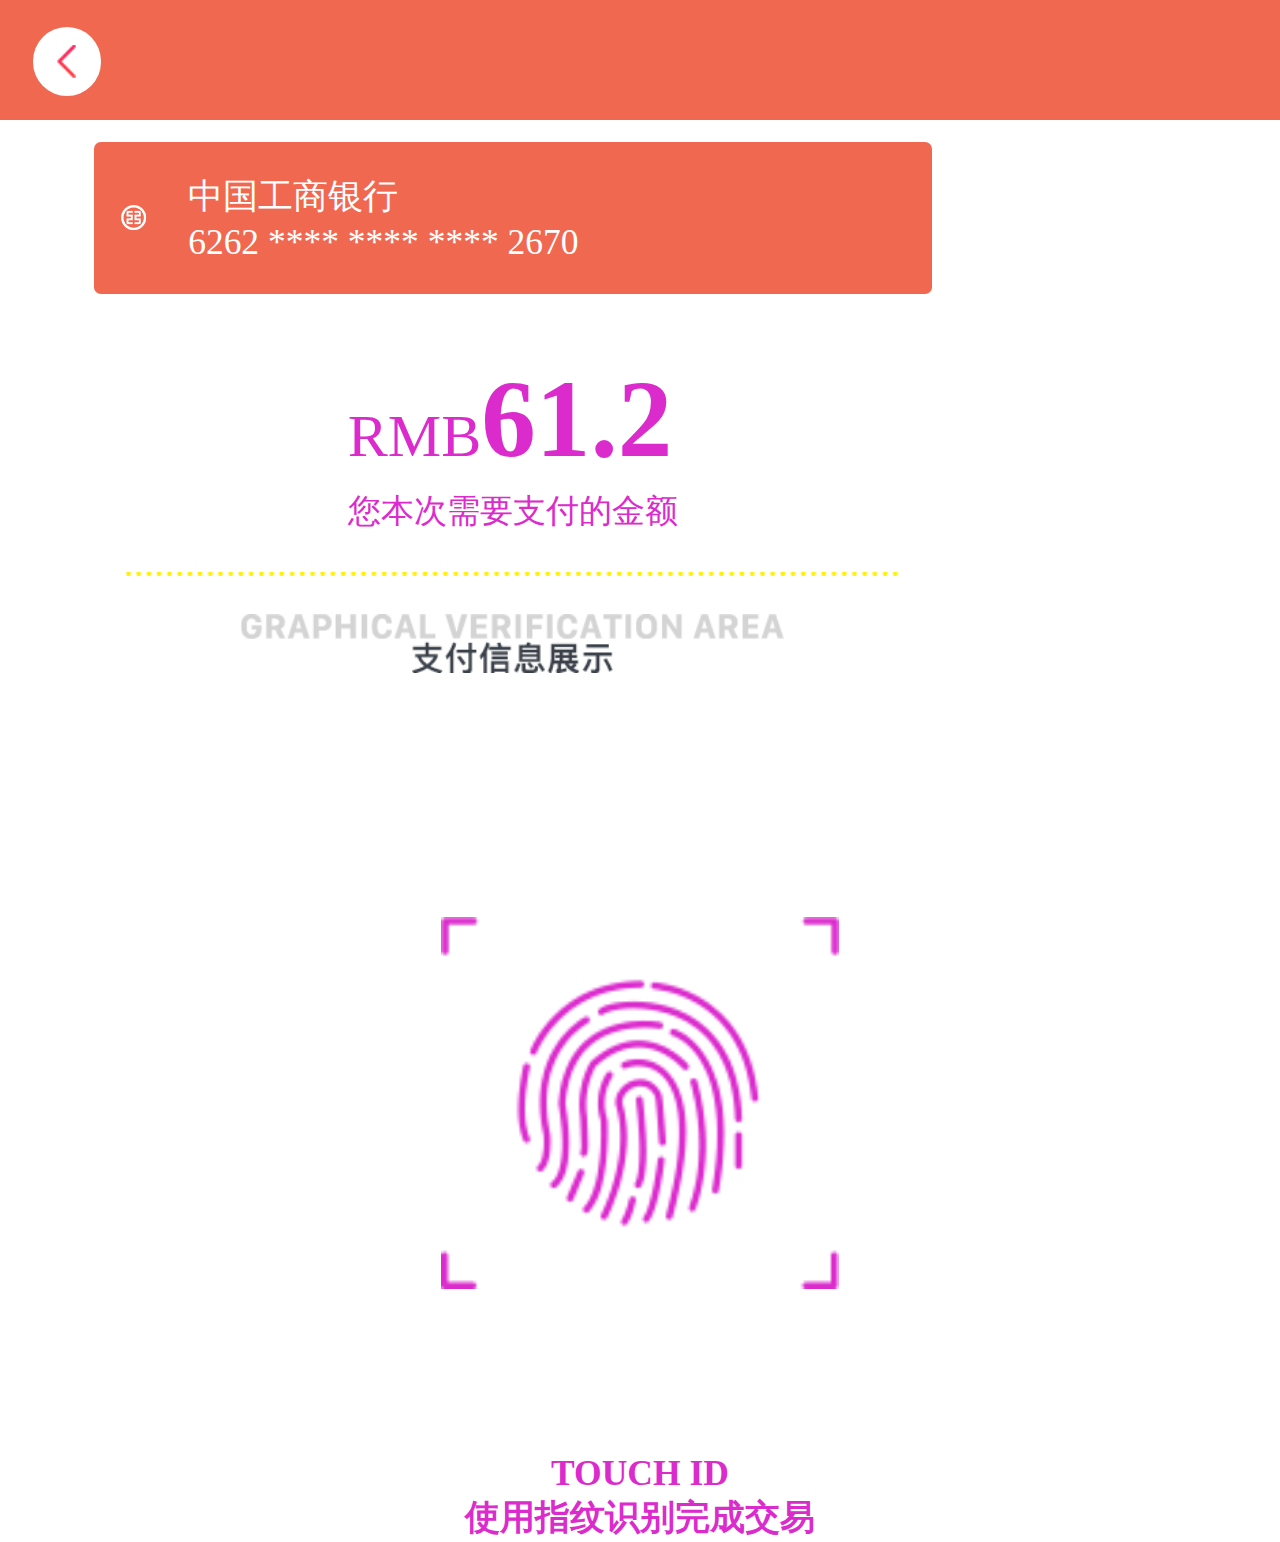
<file: payment.html>
<!DOCTYPE html>
<html lang="en">
<head>
	<meta charset="UTF-8">
	<title>指纹支付</title>
	<meta name="viewport" content="width=device-width,initial-scale=1,maximum=1,user-scalable=no">
	<link rel="stylesheet" href="css/a.css">
	<link rel="stylesheet" href="css/rem.css">
	<link rel="stylesheet" href="css/payment.css">
</head>
<body>
	<!-- 顶部开始 -->
	<div class="top">
		<div class="back">
			<a href="pay.html"><img src="img/15.png" alt=""></a>
		</div>
	</div>
	<!-- 顶部结束 -->
	<!-- 银行卡开始 -->
	<div class="bank">
		<div class="card">
			<img src="img/bank.png" alt="">
			<div class="number">
				<p>中国工商银行</p>
				<p>6262 **** **** **** 2670</p>
			</div>
		</div>
		<div class="money">
			<span>RMB<b>61.2</b></span>
			<p>您本次需要支付的金额</p>
		</div>
		<img src="img/payment-line.png" alt="" class="line">
		<img src="img/payment-title.png" alt="" class="title">
	</div>
	<!-- 银行卡结束 -->
	<!-- 指纹开始 -->
	<div class="footer">
		<a href="complete.html"><img src="img/fingerprint.png" alt="" class="finger"></a>
		<p>TOUCH ID</p>
		<p>使用指纹识别完成交易</p>
	</div>
	
	<!-- 指纹结束 -->
</body>
</html>
</file>
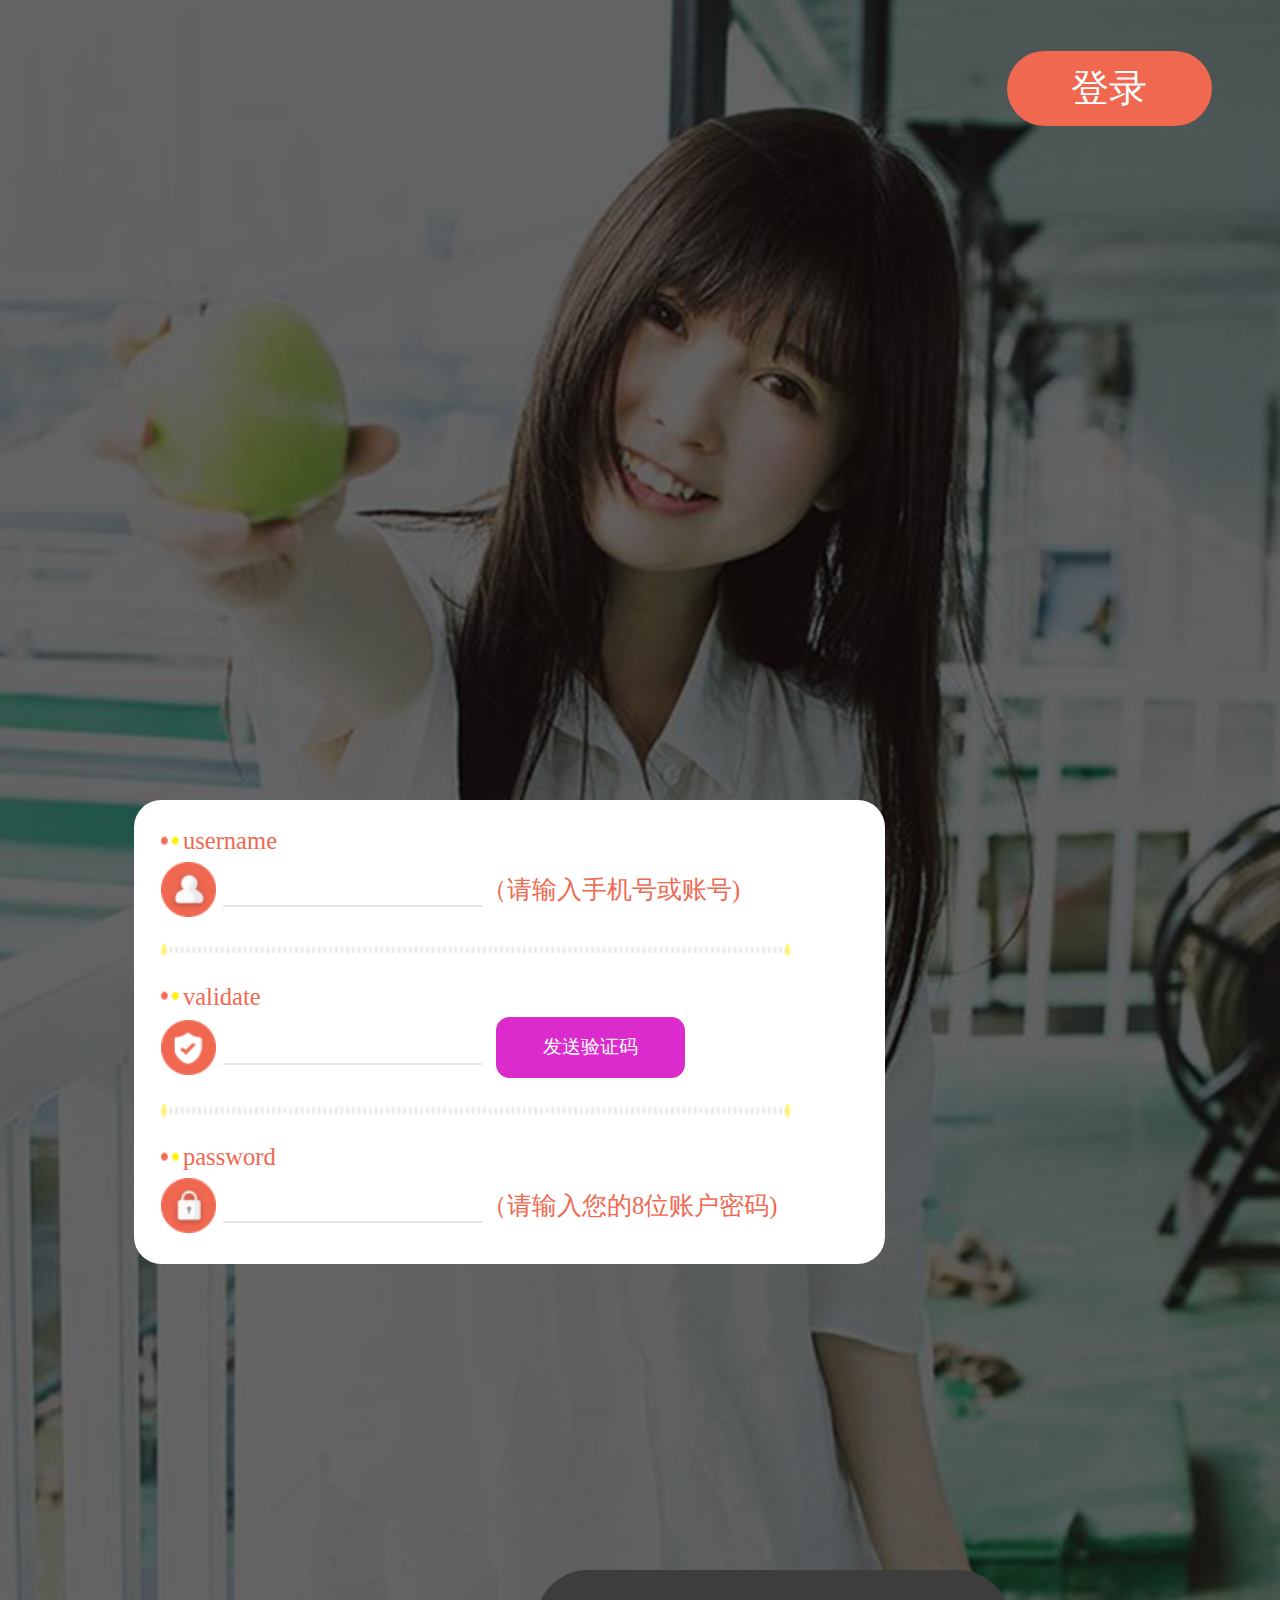
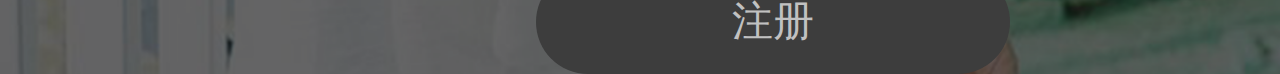
<file: register.html>
<!DOCTYPE html>
<html lang="en">
<head>
	<meta charset="UTF-8">
	<title>注册页面</title>
	<meta name="viewport" content="width=device-width,initial-scale=1,maximum=1,user-scalable=no">
	<link rel="stylesheet" href="css/a.css">
	<link rel="stylesheet" href="css/rem.css">
	<link rel="stylesheet" href="css/register.css">
</head>
<body>
	<!--注册按钮开始-->
	<a href="login.html"><div class="register">注册</div></a>
	<!--注册按钮结束-->
	<!--登录按钮开始-->
	<a href="login.html"><div class="login">登录</div></a>
	<!--登录按钮结束-->
	<!-- 注册信息开始 -->
	<div class="main">
		<ul>
			<li>
				<div class="text">
					<img src="img/login-7.png" alt="">username
				</div>
				<div class="input">
					<img src="img/login-1.png" alt="">
					<input type="text">
					<span>（请输入手机号或账号)</span>
				</div>
			</li>
			<li>
				<img src="img/login-6.png" alt="" class="line">
			</li>
			<li>
				<div class="text"><img src="img/login-7.png" alt="">validate</div>
				<div class="input">
					<img src="img/region-1.png" alt="">
					<input type="text">
					<div class="code">发送验证码</div>
				</div>
			</li>
			<li>
				<img src="img/login-6.png" alt="" class="line">
			</li>
			<li>
				<div class="text"><img src="img/login-7.png" alt="">password</div>
				<div class="input">
					<img src="img/login-2.png" alt="">
					<input type="password">
					<span>（请输入您的8位账户密码)</span>
				</div>
			</li>
		</ul>
	</div>
	<!-- 注册信息结束 -->
</body>
</html>
</file>
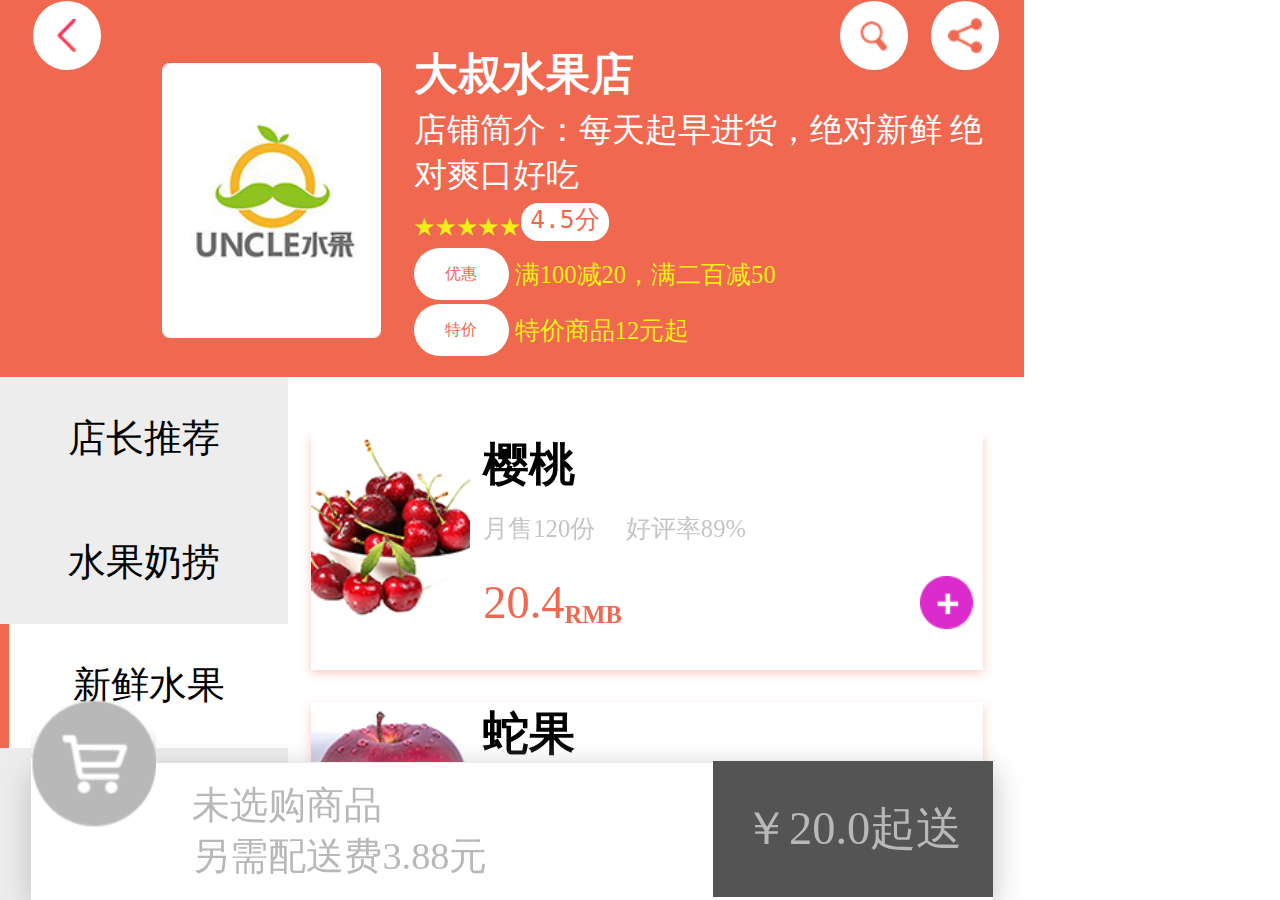
<file: shop.html>
<!DOCTYPE html>
<html lang="en">
<head>
	<meta charset="UTF-8">
	<title>店铺详情</title>
	<meta name="viewport" content="width=device-width,initial-scale=1.0,user-scalable=1.0">
	<link rel="stylesheet" href="css/rem.css">
	<link rel="stylesheet" href="css/a.css">
	<link rel="stylesheet" href="css/shop.css">
</head>
<body>
	<!-- 店铺介绍开始 -->
	<div class="head">
		<div class="main">
			<div class="left">
				<img src="img/logo.png" alt="">
			</div>
			<div class="right">
				<h2>大叔水果店</h2>
				<p>店铺简介：每天起早进货，绝对新鲜 绝对爽口好吃</p>
				<pre>★★★★★<div class="score">4.5分</div></pre>
				<div class="third">
					<div class="tab">优惠</div>
					满100减20，满二百减50 
				</div>
				<div class="third">
					<div class="tab">特价</div>
					特价商品12元起
				</div>
				<div class="back">
					<img src="img/15.png" alt="">
				</div>
				<div class="search">
					<img src="img/14.png" alt="">
				</div>
				<div class="share">
					<img src="img/13.png" alt="">
				</div>
			</div>
		</div>
	</div>
	<!-- 店铺介绍结束 -->
	<!-- 左侧边栏开始 -->
	<div class="left-side">
		<ul>
			<li>店长推荐</li>
			<li>水果奶捞</li>
			<li>新鲜水果</li>
			<li>水果拼盘</li>
			<li>鲜榨果汁</li>
			<li>特价优惠</li>
		</ul>
	</div>
	<!-- 左侧边栏结束 -->
	<!-- 右侧边栏结束 -->
	<div class="right-side">
		<ul>
			<li>
				<div class="picture">
					<img src="img/16.png" alt="">
				</div>
				<div class="text">
					<h3>樱桃</h3>
					<i>月售120份&nbsp;&nbsp;&nbsp;&nbsp;&nbsp;好评率89%</i>
					<p></p>
					<div class="last">
						<span>20.4<h2>RMB</h2></span>
						<img src="img/21.png" alt="">
					</div>
				</div>
			</li>
			<li>
				<div class="picture">
					<img src="img/17.png" alt="">
				</div>
				<div class="text">
					<h3>蛇果</h3>
					<i>月售56份&nbsp;&nbsp;&nbsp;&nbsp;&nbsp;好评率80%</i>
					<p></p>
					<div class="last">
						<span>15.2<h2>RMB</h2></span>
						<img src="img/21.png" alt="">
					</div>
				</div>
			</li>
			<li>
				<div class="picture">
					<img src="img/18.png" alt="">
				</div>
				<div class="text">
					<h3>草莓</h3>
					<i>月售130份&nbsp;&nbsp;&nbsp;&nbsp;&nbsp;好评率90%</i>
					<p></p>
					<div class="last">
						<span>24.2<h2>RMB</h2></span>
						<img src="img/21.png" alt="">
					</div>
				</div>
			</li>
			<li>
				<div class="picture">
					<img src="img/19.png" alt="">
				</div>
				<div class="text">
					<h3>红富士</h3>
					<i>月售300份&nbsp;&nbsp;&nbsp;&nbsp;&nbsp;好评率95%</i>
					<p></p>
					<div class="last">
						<span>10.8<h2>RMB</h2></span>
						<img src="img/21.png" alt="">
					</div>
				</div>
			</li>
			<li>
				<div class="picture">
					<img src="img/20.png" alt="">
				</div>
				<div class="text">
					<h3>香橙</h3>
					<i>月售100份&nbsp;&nbsp;&nbsp;&nbsp;&nbsp;好评率94%</i>
					<p></p>
					<div class="last">
						<span>16.6<h2>RMB</h2></span>
						<img src="img/21.png" alt="">
					</div>
				</div>
			</li>
		</ul>
	</div>
	<!-- 右侧边栏结束 -->
	<!-- 底部开始 -->
	<div class="footer">
		<div class="content">
			<div class="left">
				<p>未选购商品</p>
				<p>另需配送费3.88元</p>
			</div>
			<div class="money">￥20.0起送</div>
			<div class="picture">
				<img src="img/22.png" alt="">
			</div>
		</div>

	</div>
	<!-- 底部结束 -->
</body>
</html>
</file>
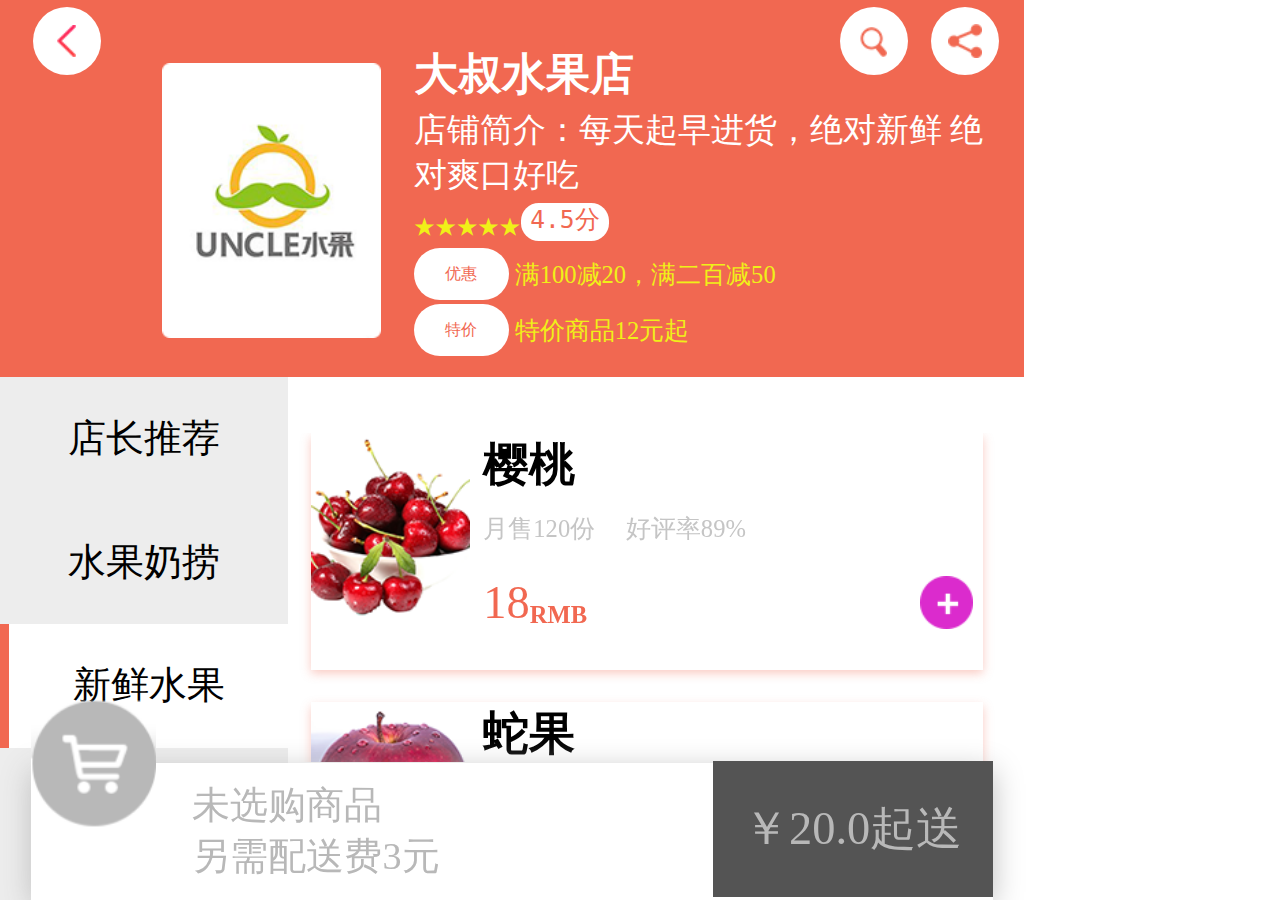
<file: shop2.html>
<!DOCTYPE html>
<html lang="en">
<head>
	<meta charset="UTF-8">
	<title>店铺详情2</title>
	<meta name="viewport" content="width=device-width,initial-scale=1,maximum=1,user-scalable=no">
	<link rel="stylesheet" href="css/rem.css">
	<link rel="stylesheet" href="css/a.css">
	<link rel="stylesheet" href="css/shop1.css">
</head>
<body>
	<!-- 店铺介绍开始 -->
	<div class="head">
		<div class="main">
			<div class="left">
				<img src="img/logo.png" alt="">
			</div>
			<div class="right">
				<h2>大叔水果店</h2>
				<p>店铺简介：每天起早进货，绝对新鲜 绝对爽口好吃</p>
				<pre>★★★★★<div class="score">4.5分</div></pre>
				<div class="third">
					<div class="tab">优惠</div>
					满100减20，满二百减50 
				</div>
				<div class="third">
					<div class="tab">特价</div>
					特价商品12元起
				</div>
				<div class="back">
					<a href="home.html"><img src="img/15.png" alt=""></a>
				</div>
				<div class="search">
					<img src="img/14.png" alt="">
				</div>
				<div class="share">
					<img src="img/13.png" alt="">
				</div>
			</div>
		</div>
	</div>
	<!-- 店铺介绍结束 -->
	<!-- 左侧边栏开始 -->
	<div class="left-side">
		<ul>
			<li>店长推荐</li>
			<li>水果奶捞</li>
			<li>新鲜水果</li>
			<li>水果拼盘</li>
			<li>鲜榨果汁</li>
			<li>特价优惠</li>
		</ul>
	</div>
	<!-- 左侧边栏结束 -->
	<!-- 右侧边栏结束 -->
	<div class="right-side">
		<ul>
			<li>
				<div class="picture">
					<img src="img/16.png" alt="">
				</div>
				<div class="text">
					<h3>樱桃</h3>
					<i>月售120份&nbsp;&nbsp;&nbsp;&nbsp;&nbsp;好评率89%</i>
					<p></p>
					<div class="last">
						<span>18<h2>RMB</h2></span>
						<img src="img/21.png" alt="" class="add">
						<img src="img/pay6.png" alt="" class="picture1" style="display: none">
						<div class="count" style="display: none">1</div>
					</div>
				</div>
			</li>
			<li>
				<div class="picture">
					<img src="img/17.png" alt="">
				</div>
				<div class="text">
					<h3>蛇果</h3>
					<i>月售56份&nbsp;&nbsp;&nbsp;&nbsp;&nbsp;好评率80%</i>
					<p></p>
					<div class="last">
						<span>15.2<h2>RMB</h2></span>
						<img src="img/21.png" alt="">
					</div>
				</div>
			</li>
			<li>
				<div class="picture">
					<img src="img/18.png" alt="">
				</div>
				<div class="text">
					<h3>草莓</h3>
					<i>月售130份&nbsp;&nbsp;&nbsp;&nbsp;&nbsp;好评率90%</i>
					<p></p>
					<div class="last">
						<span>24.2<h2>RMB</h2></span>
						<img src="img/21.png" alt="">
					</div>
				</div>
			</li>
			<li>
				<div class="picture">
					<img src="img/19.png" alt="">
				</div>
				<div class="text">
					<h3>红富士</h3>
					<i>月售300份&nbsp;&nbsp;&nbsp;&nbsp;&nbsp;好评率95%</i>
					<p></p>
					<div class="last">
						<span>10.8<h2>RMB</h2></span>
						<img src="img/21.png" alt="">
					</div>
				</div>
			</li>
			<li>
				<div class="picture">
					<a href="goods.html"><img src="img/20.png" alt=""></a>
				</div>
				<div class="text">
					<h3>香橙</h3>
					<i>月售100份&nbsp;&nbsp;&nbsp;&nbsp;&nbsp;好评率94%</i>
					<p></p>
					<div class="last">
						<span>16.6<h2>RMB</h2></span>
						<img src="img/21.png" alt="">
					</div>
				</div>
			</li>
		</ul>
	</div>
	<!-- 右侧边栏结束 -->
	<!-- 底部开始 -->
	<div class="footer">
		<div class="content">
			<div class="left">
				<p><span>33.2</span>RMB</p>
				<p>另需配送费3元</p>
			</div>
			<a href="pay.html"><div class="money">去结算</div></a>
			<div class="picture">
				<img src="img/23.png" alt="">
			</div>
		</div>
		<div class="content1">
			<div class="left">
				<p>未选购商品</p>
				<p>另需配送费3元</p>
			</div>
			<div class="money">￥20.0起送</div>
			<div class="picture">
				<img src="img/22.png" alt="">
			</div>
		</div>
	</div>
	<!-- 底部结束 -->
</body>
</html>
<script>
	let add=document.querySelector(".add");
	let reduce=document.querySelector(".picture1");
	let price=document.querySelector(".footer .content .left p span");
	let content1=document.querySelector(".footer .content");
	let content2=document.querySelector(".footer .content1");
	let count=document.querySelector(".count");
	let num=0;
    console.log(content1, content2);
    add.onclick=function () {
	    num++;
		reduce.style.display="block";
		count.style.display="block";
		if (num*18+3>20){
            content1.style.display="flex";
            content2.style.display="none";
		}
		count.innerText=num;
		price.innerText=num*18+3;
    }
    reduce.onclick=function () {
        num--;

        if (num*18+3<20){
            content1.style.display="none";
            content2.style.display="flex";
            reduce.style.display="none";
            count.style.display="none";
        }
        count.innerText=num;
        price.innerText=num*18+3;
    }
</script>
</file>
<file: css/rem.css>
/*
* @Author: Administrator
* @Date:   2018-08-08 13:41:43
* @Last Modified by:   Administrator
* @Last Modified time: 2018-08-08 13:42:25
*/
@media screen and (min-width: 360px) {
			html{
				font-size: calc(360/750*100px);
			}
		}
		@media screen and (min-width: 375px) {
			html{
				font-size: calc(375/750*100px);
			}
		}	
		@media screen and (min-width: 412px) {
			html{
				font-size: calc(412/750*100px);
			}
		}
		@media screen and (min-width: 414px) {
			html{
				font-size: calc(414/750*100px);
			}
		}
		@media screen and (min-width: 750px) {
			html{
				font-size: calc(750/750*100px);
			}
		}
		@media screen and (min-width: 768px) {
			html{
				font-size: calc(768/750*100px);
			}
		}
		@media screen and (min-width: 1024px) {
			html{
				font-size: calc(1024/750*100px);
			}
		}
</file>
<file: css/index.css>
/*
* @Author: Administrator
* @Date:   2018-08-08 14:06:11
* @Last Modified by:   Administrator
* @Last Modified time: 2018-08-16 00:26:23
*/
*{
	margin: 0;
	padding: 0;
	box-sizing: border-box;
}
i{
	font-style: normal;
}
a{
	text-decoration: none;
}
.head{
	width: 100%;
	height: 0.88rem;
	background: #f16851;
}
.head .name{
	width: 1.02rem;
	height:0.88rem;
	line-height: 0.88rem; 
	text-align: center;  
	font-size: 0.28rem;
	color: white;
	float: left;
}
.head input{
	width: 5.23rem;
	height: 0.32rem;
	border-radius: 0.2rem;
	background-image: url('../img/search.png');
	background-repeat: no-repeat;
	background-position: 0.12rem center;
	float: left;
	outline-style: none;
	margin-top:0.28rem;
	border: none;
	padding-left: 0.6rem;
}
.head::-webkit-input-placeholder{
	color: #818181;
	font-size: 18px;
}
.head .scave{
	width: 0.4rem;
	height: 0.4rem;
	float: right;
	border-radius: 50%;
	background: white;
	margin: 0.24rem 0.24rem 0 0;
}
.head .scave i{
	color: #f16851;
	font-size: 0.24rem;	
 	line-height: 0.4rem; 
	float: right;
	margin-right:0.07rem;
}
.banner{
	width: 7.02rem;
	height: 3.76rem;

	margin: 0.24rem 0.24rem 0 0.24rem;
}
.kind ul{
	width: 7.02rem;
	margin: 0 0.24rem;
	display:flex;
	flex-direction:row;
	justify-content: space-between;
}
.kind ul:nth-child(1){
	margin-top: 0.41rem;
}

.kind ul:nth-child(2){
	margin-top: 0.1rem;
}
.kind ul li{
	width: 1.17rem;
	height: 1.71rem;
	display: flex;
	flex-direction: column;
	align-items: center;
}
.kind ul li img{
	width:1.19rem;
	height: 1.23rem; 
}
.kind ul li span{
	font-size: 0.28rem;
}
.title{
	width:3.27rem;
	height:0.74rem;
	margin: 0.54rem 1.68rem;
}
.part-one .new{
	width: 7.03rem;
	height: 3.18rem;
	margin: 0 0.24rem;
}
.part-one .new img{
	width:3.35rem; 
	height:3.18rem;
	float: left;
}
.part-one .new img:nth-child(2){
	width:3.68rem;
	height:1.59rem;
}
.part-one .new img:nth-child(3){
	width:3.68rem;
	height:1.59rem;
}
.part-two .top{
	width:7.02rem;
	height:0.51rem;
	display: flex;
	flex-direction: row;
	justify-content: space-between;
	margin: 0 0.24rem;
}
.part-two .top a{
	display: block;
	width: 1.43rem;
	height: 0.51rem;
	border-radius: 0.3rem;
	border: 1px solid #f16851;
	font-size: 0.24rem;
	text-align: center;
	line-height: 0.51rem;
	color: #bfbfbf;
}
.part-two .bottom ul{
	margin: 0.34rem 0.24rem 1.38rem 0.24rem;
}
.part-two .bottom ul li{
	width: 7.02rem;
	height: 2.4rem;
	display: flex;
	flex-direction: row;
	justify-content: space-between;
	align-items: center;
	margin-top: 0.34rem;
	box-shadow: 0 0.04rem 0.07rem rgba(241, 104, 81, 0.45);
}
.part-two .bottom .picture{
	width: 1.29rem;
	height: 1.92rem;
}
.part-two .bottom .main{
	width: 5.49rem;
	height: 1.92rem;
	display: flex;
	flex-direction: column;
	justify-content: space-between;
	position: relative;
}
.hot{
	width: 0.5rem;
	height: 0.53rem;
	position: absolute;
	top: -0.15rem;
	right: 0.02rem;
}
.part-two .bottom .main .adress{
	font-size: 0.18rem;
	color: #f7a397;
	position: absolute;
	bottom: 0.33rem;
	right: 0.25rem;
}
.part-two .bottom .main .watch{
	font-size: 0.18rem;
	color: #f7a397;
	position: absolute;
	bottom: 0rem;
	right: 0.25rem;
}
 .first{
 	width: 4.39rem;
	height: 0.42rem;
	display: flex;
	flex-direction: row;
	align-items: center;
	justify-content: space-between;
}
h6{
	font-size: 0.34rem;
}
p{
	font-size: 0.34rem;
	color: #ffff00;
}
pre{
	font-size: 0.18rem;
}
.line{
	width: 3.49rem;
	height: 0.06rem;
	background-image: url('../img/line.png');
	background-size: 3.49rem 0.06rem;
	background-position: center;
}
.second{
	color:#a19e9d;
	font-size: 0.24rem; 
}
.tab{
	width: 0.7rem;
	height: 0.38rem;
	border:1px solid #f59484;
	border-radius: 0.19rem;
	font-size: 0.12rem;
	color: #b6b4b3;
	line-height: 0.38rem;
	text-align: center;
}
.third{
	font-size: 0.18rem;
	color: #b6b4b3;
	display: flex;
	flex-direction: row;
	align-items: center;
}
.picture img{
	width: 1.29rem;
	height: 1.88rem;
}
.part-two .bottom .adress img{
	width: 0.27rem;
	height: 0.25rem;
}
.part-two .bottom .watch img{
	width: 0.23rem;
	height: 0.22rem;
}
.footer{
	width: 100%;
	height: 1rem;
	box-shadow: 0 -0.04rem 0.07rem rgba(241, 104, 81, 0.45);
	margin-top: 0.38rem;
	position: fixed;
	bottom: 0;
	right: 0;
	background: white;
}
.footer ul{
	width: 5.74rem;
	height: 100%;
	display: flex;
	flex-direction: row;
	justify-content: space-between;
	align-items: center;
	margin: 0 0.88rem;
}
.footer ul li{
	width: 0.63rem;
	height: 0.74rem;
	font-size: 0.18rem;
	display: flex;
	flex-direction: column;
	justify-content: space-between;
	align-items: center;
}
.monster{
	width:0.4rem;
	height: 0.4rem;
}
.find{
	width:0.61rem;
	height: 0.4rem;
}
.order{
	width:0.61rem;
	height: 0.4rem;
}
.mine{
	width:0.61rem;
	height: 0.4rem;
} 
.jump-shop{
	display: block;
	width: 1.29rem;
	height: 1.92rem;
}
.swiper-pagination-bullet-active{
	background:  #f16851;
}
</file>
<file: css/a.css>
*{
	margin: 0;
	padding : 0;
	box-sizing: border-box;
}
a{
	text-decoration: none;
}
i{
	font-style: normal;
}
li{
	list-style: none;
}
</file>
<file: css/complete.css>
/*
* @Author: Administrator
* @Date:   2018-08-16 19:41:06
* @Last Modified by:   Administrator
* @Last Modified time: 2018-08-16 23:03:48
*/
/* 顶部开始 */
.slide{
	width:100%; 	
	height: 100%;
	overflow: scroll;
}
.top{
	width: 100%;
	height: 0.88rem;
	background-color: #f16851;
	text-align: center;
	line-height: 0.6rem;
}
img{
	width: 2.58rem;
	height: 0.43rem;
}
.back{
	width: 0.5rem;
	height: 0.5rem;
	background: white;
	border-radius: 50%;
	position: absolute;
	top: 0.2rem;
	left: 0.24rem;
}
.back img{
	width:0.14rem;
	height: 0.24rem;
	float: left; 
	margin:0.13rem 0.18rem 0.13rem 0.18rem ;
}
/* 顶部结束 */
/* 内容开始 */
.main .first{
	width: 7.02rem;
	height: 3.12rem;
	margin-left: 0.24rem;
	margin-top: 0.24rem;
	display: flex;
	flex-direction: row;
	align-items: center;
	border-radius: 0.1rem;
	box-shadow: 0 0.04rem 0.07rem rgba(241, 104, 81, 0.45);
}
.main img{
	width: 2.65rem;
	height: 2.32rem;
}
.main .text {
	width: 2.5rem;
	height:1.31rem;
	margin-left: 0.24rem;
	display: flex;
	flex-direction: column;
	justify-content: space-between;
}
.main .text .money{
	width: 1.70rem;
	height: 0.46rem;
	display: flex;
	flex-direction: row;
	align-items: center;
}
.main .text .money img{
	width: 0.135rem;
	height: 0.135rem;
}
.main .text .money span{
	width: 1.63rem;
	font-size: 0.4rem;
	font-weight: bolder;
	color: #db2bcd;
}
.main .text .money span i{
	font-size: 0.28rem;
}
.main .first .text p{
	font-size: 0.4rem;
	color: #db2bcd;
}
.second{
	width: 5.41rem;
	height: 1.78rem;
	margin-top: 0.92rem;
	margin-left: 0.88rem;
	display: flex;
	flex-direction: column;
	align-items: center;
	justify-content: space-between;
}
.second p{
	font-size: 0.3rem;
	color: #db2bcd;
}
.second .box{
	width: 5.41rem;
	display: flex;
	flex-direction: row;
	justify-content: space-between;
}
.second .box .box1{
	width: 2.2rem;
	height: 0.55rem;
	border-radius: 0.25rem;
	background-color: #db2bcd;
	font-size: 0.28rem;
	color: white;
	text-align: center;
	line-height: 0.55rem;
}
/* 内容结束 */
/* 商家推荐开始 */
.recommend .title3{
	width: 4.44rem;
	height: 0.45rem;
	background-image: url('../img/goods-title3.png');
	background-size: cover;
	margin-left: 0.24rem;
	margin-top: 0.5rem;
}
.recommend ul{
	width: 7.02rem;
	float: left;
	margin-top: 0.5rem;
	margin-left: 0.24rem;
}
.recommend ul li{
	width: 3.3rem;
	height: 3.9rem;
	display: flex;
	flex-direction: column;
	justify-content: space-between;
	align-items: center;
	float: left;
	box-shadow: 0 0.04rem 0.07rem rgba(241, 104, 81, 0.45);
	margin-bottom: 0.5rem;
	margin-right: 0.4rem;
}
.recommend ul li:nth-child(2n){
	margin-right:0;
}
.recommend ul li img{
	width:3.3rem;
	height: 2rem;
}
.recommend ul li h3{
	font-size: 0.34rem;
}
.recommend ul li p{
	font-size: 0.18rem;
	color: #b4b4b4;
}
.recommend ul li span{
	font-size: 0.34rem;
	color: #f16851;
	margin-bottom: 0.4rem;
	display: block;
}
.recommend ul li b{
	font-size: 0.18rem;
	font-weight: normal;
}

/* 商家推荐结束 */
</file>
<file: css/goods.css>
/*
* @Author: Administrator
* @Date:   2018-08-15 11:23:44
* @Last Modified by:   Administrator
* @Last Modified time: 2018-08-16 22:10:36
*/
.slide{
	width:100%; 
	height: calc(100% - 1rem);	
	position: fixed;
	top: 0rem;
	right: 0;
	overflow-y: scroll;
}
/* 顶部开始 */
.top{
	width: 100%;
	height: 3.86rem;
}
.head{
	width: 100%;
	height: 0.88rem;
	background-color: #f16851;
	text-align: center;
	line-height: 0.88rem;
	font-size: 0.34rem;
	color: white;
}
.back{
	width: 0.5rem;
	height: 0.5rem;
	background: white;
	border-radius: 50%;
	position: absolute;
	top: 0.2rem;
	left: 0.24rem;
}
.back img{
	width:0.14rem;
	height: 0.24rem;
	float: left; 
	margin:0.13rem 0.18rem 0.13rem 0.18rem ;
}
.search{
	width: 0.5rem;
	height: 0.5rem;
	background: white;
	border-radius: 50%;
	position: absolute;
	top: 0.2rem;
	right: 0.91rem;
}
.search img{
	width:0.21rem;
	height: 0.22rem;
	float: left; 
	margin:0.145rem 0.14rem 0.145rem 0.14rem ;
}
.share{
	width: 0.5rem;
	height: 0.5rem;
	background: white;
	border-radius: 50%;
	position: absolute;
	top: 0.2rem;
	right: 0.24rem;
}
.share img{
	width:0.25rem;
	height: 0.25rem;
	float: left; 
	margin:0.125rem;
}
.picture{
	width: 7.02rem;
	height: 2.5rem;
	margin: 0.24rem;
}
/* 顶部结束 */
/* 内容开始 */
.main{
/* 	width: 7.02rem; */
	height: 2.86rem;
	margin-left: 0.24rem;
/* 	margin-top: 
	position: fixed;
	top: 3.86rem;
	left: 0.24rem; */
	display: flex;
	flex-direction: column;
	justify-content: space-between;
}
.main .first{
	width: 6.37rem;
	height: 0.8rem;
	position: relative;
	display: flex;
	flex-direction: column;
	justify-content: space-between;
}
.main .first .money{
	position: absolute;
	bottom: 0;
	right: 0;
}
.main .first .money span{
	font-size: 0.34rem;
	color: #f16851;
}
.main .first .money b{
	font-size: 0.18rem;
}
.main .first .upper{
	height: 0.38rem;
	line-height: 0.38rem;
}
.main .first .upper .text{
	font-size: 0.28rem;
	color: black;
	font-weight: bolder;
	float: left;
}
.main .first .upper .new{
	font-size: 0.18rem;
	width: 0.68rem;
	height: 0.31rem;
	border-radius: 0.2rem;
	border: 1px solid #f16851;
	text-align: center;
	color: #f16851;
	line-height: 0.31rem;
	float: left;
	margin-left: 1.5rem;
}
.main .first .upper .limit{
	font-size: 0.18rem;
	width: 1.1rem;
	height: 0.31rem;
	border-radius: 0.2rem;
	border: 1px solid #f16851;
	text-align: center;
	line-height: 0.31rem;
	color: #f16851;
	float: left;
	margin-left: 0.05rem;
}
.main .first .center{
	width: 3.85rem;
	height: 0.06rem;
	background-image: url('../img/goods-line.png');
	background-size: cover;
}
.main .first{
	font-size: 0.18rem;
	color: #8b8786;
}
.main .second{
	width: 7.02rem;
	height: 0.8rem;
	display: flex;
	flex-direction: row;
	justify-content: space-between;
	align-items: center;
}
.main .second .title1{
	width: 3.3rem;
	height: 0.5rem;
	background-image: url('../img/goods-title1.png');
	background-size: cover;
}
.main .second .text{
	font-size: 0.18rem;
	color: #8b8786;
}
.main .second .comment{
	width: 1.3rem;
	height: 0.46rem;
	font-size: 0.18rem;
	text-align: center;
	line-height: 0.46rem;
	color: white;
	border-radius: 0.23rem;
	background-color: #f16851;
}
.main .third{
	width: 7.02rem;
	height: 0.8rem;
	display: flex;
	flex-direction: column;
	justify-content: space-between;
}
.main .third .title2{
	width: 3.5rem;
	height: 1.05rem;
	background-image: url('../img/goods-title1.png');
	background-size: cover;
}
.main .third .text{
	font-size: 0.28rem;
	color: #8b8786;
}
/* 内容结束 */
/* 商家推荐开始 */
.recommend{
/* 	width:100%; */
	margin-left: 0.24rem;
	margin-top: 0.8rem;
/* 	position: fixed;
	top: 7.38rem;
	left: 0.24rem; */
}
.recommend .title3{
	width: 4.44rem;
	height: 0.45rem;
	background-image: url('../img/goods-title3.png');
	background-size: cover;
}
.recommend ul{
	width: 7.02rem;
	float: left;
	margin-top: 0.5rem;
}
.recommend ul li{
	width: 3.3rem;
	height: 3.9rem;
	display: flex;
	flex-direction: column;
	justify-content: space-between;
	align-items: center;
	float: left;
	box-shadow: 0 0.04rem 0.07rem rgba(241, 104, 81, 0.45);
	margin-bottom: 0.5rem;
	margin-right: 0.2rem;
}
.recommend ul li:nth-child(2n){
	margin-right:0;
}
.recommend ul li img{
	width:3.3rem;
	height: 2rem;
}
.recommend ul li h3{
	font-size: 0.34rem;
}
.recommend ul li p{
	font-size: 0.18rem;
	color: #b4b4b4;
}
.recommend ul li span{
	font-size: 0.34rem;
	color: #f16851;
	margin-bottom: 0.4rem;
	display: block;
}
.recommend ul li b{
	font-size: 0.18rem;
	font-weight: normal;
}

/* 商家推荐结束 */
/* 底部开始 */
.footer{
	width: 7.04rem;
	height: 1rem;
	position: fixed;
	bottom: 0;
	left: 0.23rem;
	background: white;
	box-shadow: 0 0.05rem 0.21rem rgba(191, 191, 191, 1.0);
	
}
.footer .content{
	width: 5.86rem;
	height: 0.96rem;
	margin-left: 1.18rem;
	display: flex;
	flex-direction: row;
	justify-content: space-between;
	align-items: center;
	position: relative;
}
.footer .content .left{
	height: 0.72rem;
	display: flex;
	flex-direction: column;
	justify-content: space-between;
}
.footer .content .left p{
	font-size: 0.28rem;
	color: #b8b8b8;
}
.footer .content .money{
	width: 2.05rem;
	height: 1rem;
	background: #545454;
	text-align: center;
	font-size: 0.34rem;
	color: #b8b8b8;
	line-height: 1rem;
}
.footer .picture{
	width: 0.91rem;
	height: 0.92rem;
	position: absolute;
	left: -1.18rem;
	top: -0.46rem;
	z-index: 1;
}
.footer .picture img{
	width: 0.91rem;
	height: 0.92rem;
}
/* 底部结束 */
</file>
<file: css/login.css>
/*
* @Author: Administrator
* @Date:   2018-08-14 19:06:57
* @Last Modified by:   Administrator
* @Last Modified time: 2018-08-15 15:32:56
*/
body{
	background-image: url('../img/background.png');
	background-size: cover;
	background-repeat: no-repeat;
	position: relative;
}
/* 注册按钮开始 */
.register{
	width: 1.5rem;
	height: 0.55rem;
	border-radius: 0.3rem;
	background-color: #f16851;
	font-size: 0.28rem;
	color: white;
	position: absolute;
	top: 0.37rem;
	right: 0.5rem;
	float: left;
	line-height: 0.55rem;
	text-align: center;
}
/* 注册按钮结束 */
/* 头像开始 */
.head img{
	width:2.62rem;
	height: 2.62rem;
	float: left;
}
.head{
	position: absolute;
	top: 3.31rem;
	right: 2.52rem;
}
/* 头像结束 */
/* 用户名开始 */
.name{
	font-size: 0.26rem;
	color: #f16851;
	position: absolute;
	font-weight: bold;
	top: 6.12rem;
	right:3.25rem;
}
/* 用户名结束 */
/* 登录信息开始*/
.main{
	position: absolute;
	top: 7.56rem;
	left: 1.57rem;
	z-index: 1;
}
.main ul{
	height: 2.40rem;
	display: flex;
	flex-direction: column;
	justify-content: space-between;
}
.main ul li .text{
	font-size: 0.18rem;
	color: #f16851;
	display: flex;
	flex-direction: row;
	align-items: center;

}
.main ul li .text img{
	width: 0.14rem;
	height: 0.14rem;
	margin-right: 0.02rem;
}
.main ul li .input{
	display: flex;
	flex-direction: row;
	align-items: center;
	margin-top: 0.05rem;
}
.main ul li .input img{
	width: 0.4rem;
	height: 0.4rem;
	margin-right: 0.05rem;
}
.main ul li .input span{
	font-size: 0.18rem;
	color: #f16851;
}
.main ul li .input input{
	width: 2.26rem;
	height: 0.26rem;
	border: none;
	outline: none;
	border-bottom: 2px solid #e5e5e5;
}
.line{
	width: 5.13rem;
	height: 0.09rem;
	float: left;
}
.forget img{
	width: 0.4rem;
	height: 0.4rem;
}
.forget{
	font-size: 0.18rem;
	color: #f16851;
	display: flex;
	flex-direction: row;
	align-items: center;
	padding-right: 0.1rem;
}
.footer{
	position: absolute;
	top: 10.7rem;
	left: 1.57rem;
	display: flex;
	flex-direction:column;
	align-items: center;
}
/* 登录信息结束 */
/* 底部开始 */
.login{
	width: 3.47rem;
	height: 0.76rem;
	background:#3d3d3d;
	font-size: 0.3rem;
	border-radius: 0.4rem;
	color: #c1c1c1;
	text-align: center;
	line-height: 0.76rem;
	float: left;
}
.title{
	width: 4.58rem;
	height: 0.64rem;
}
.bottom{
	width: 2.75rem;
	display: flex;
	flex-direction:row ;
	align-items: center;
	justify-content: space-between;
}
.bottom img{
	width: 0.75rem;
	height: 0.75rem;
}
/* 底部结束 */
</file>
<file: css/pay.css>
/*
* @Author: Administrator
* @Date:   2018-08-16 00:42:24
* @Last Modified by:   Administrator
* @Last Modified time: 2018-08-16 22:03:00
*/
.slide{
	width:100%; 	
	height: calc(100% - 1.5rem);
	position: fixed;
	top: 0;
	right: 0;
	overflow-y: scroll;
}
/* 地址信息开始 */
.address{
	width: 100%;
	height: 6.16rem;
	background-color: #f16851;
}
.address .top span{
	font-size: 0.28rem;
	color: white;
	float: left;
	display: flex;
	flex-direction: row;
}
.top{
	margin-left: 0.24rem;
	padding-top: 0.91rem;
	display: flex;
	flex-direction: column;
}
.address span .company{
	width: 0.65rem;
	height: 0.3rem;
	line-height: 0.25rem;
	text-align: center;
	font-size: 0.18rem;
	color: white;
	border-radius: 0.16rem;
	border: 1px solid white;
}
.address .second{
	font-size: 0.34rem;
	color: white;
	font-weight: bolder;
}
.address .third{
	font-size: 0.28rem;
	color: white;
}
.address .main{
	width: 7.05rem;
	height: 2.47rem;
	background: white;
	margin-left: 0.24rem;
	border-radius: 0.1rem;
	margin-top: 0.24rem;
}
.address .main .text{
	width: 6.50rem;
	height: 2.1rem;
	padding-top: 0.35rem;
	padding-left: 0.27rem;
	display: flex;
	flex-direction: column;
	justify-content: space-between;
}
.address .main span{
	width: 6.34rem;
	font-size: 0.34rem;
	font-weight: bolder;
	display: flex;
	flex-direction: row;
	justify-content: space-between;
}
.address .main span i{
	color: #db2bcd;
	font-weight: normal;
}
.address .main p{
	font-size: 0.22rem;
	color: #db2bcd;
}
.address .main img{
	width: 6.58rem;
	height: 0.29rem;
}
.back{
	width: 0.5rem;
	height: 0.5rem;
	background: white;
	border-radius: 50%;
	position: absolute;
	top: 0.2rem;
	left: 0.24rem;
}
.back img{
	width:0.14rem;
	height: 0.24rem;
	float: left; 
	margin:0.13rem 0.18rem 0.13rem 0.18rem ;
}
/* 地址信息结束 */
/* 订单信息开始 */
.order{
	width: 7.02rem;
	position: absolute;
	top: 5.23rem;
	right: 0.24rem;
	z-index: 1;
}
.order .upper{
	width: 7.02rem;
	height: 6.51rem;
	border: 1px solid #f9f9f9;
	background-color: white;
	border-radius: 0.1rem;
}
.order .upper .main{
	width: 6.73rem;
	height: 6.06rem;
	margin-top: 0.17rem;
	margin-left: 0.14rem;
	display: flex;
	flex-direction: column;
	justify-content: space-between;
}
.order .upper .main img{
	width: 6.58rem;
	height: 0.29rem;
}
.order .upper .main h2{
	font-size: 0.38rem;
}
.order .upper .main .text{
	width: 6.56rem;
	height: 0.92rem;
	display: flex;
	flex-direction: row;
	justify-content: space-between;
	align-items: center;
}
.order .upper .main .text img{
	width: 1.04rem;
	height: 0.85rem;
}
.order .upper .main .text .point{
	width: 0.33rem;
	height: 0.33rem;
}
.order .upper .main .text h4{
	font-size: 0.3rem;
}
.order .upper .main .text p{
	font-size: 0.3rem;
}
.order .upper .main .text span{
	font-size: 0.3rem;
	font-weight: bolder;
	color: #db2bcd;
}
.order .upper .main .text span i{
	font-size: 0.18rem;
}
.order .upper .main .bag{
	width: 6.56rem; 
	font-size: 0.3rem;
	display: flex;
	flex-direction: row;
	justify-content: space-between;
}
.order .upper .main .bag span{
	font-size: 0.3rem;
	font-weight: bolder;
	color: #db2bcd;
}
.order .upper .main .bag span i{
	font-size: 0.18rem;
}
.order .upper .main .bag  b{
	font-size: 0.3rem;
	color: black;
	font-weight: normal;
}
.order .flower{
	width: 7.02rem;
	height: 2.07rem;
	border: 1px solid #f9f9f9;
	background-color: white;
	border-radius: 0.1rem;
	margin-top: 0.24rem;
}
.order .flower .main{
	height: 1.36rem;
	margin-top: 0.17rem;
	margin-left: 0.14rem;
	display: flex;
	flex-direction: column;
	justify-content: space-between;
}
.order .main .text img{
	width: 0.33rem;
	height: 0.33rem;
}
.order .flower .main .bag{
	width: 6.56rem; 
	font-size: 0.3rem;
	display: flex;
	flex-direction: row;
	justify-content: space-between;
}
.order .flower .main .bag  b{
	font-size: 0.3rem;
	color: black;
	font-weight: normal;
}
/* 订单信息结束 */
/* 底部开始 */
.footer{
	width: 100%;
	height: 1rem;
	position: fixed;
	bottom: 0;
	right: 0rem;
	z-index: 2;
	box-shadow: 0 0.05rem 0.21rem rgba(191, 191, 191, 1.0);
}
.footer .main{
	width: 6.556rem;
	height: 1rem;
	margin-left: 0.69rem;
	display: flex;
	flex-direction: row;
	justify-content: space-between;
	align-items: center;
}
.footer .main .money{
	height: 1rem;
	display: flex;
	flex-direction: row;
	justify-content: space-between;
	align-items: center;
}
.footer img{
	width: 0.135rem;
	height: 0.135rem;
}
.footer span{
	font-size: 0.3rem;
	font-weight: bolder;
	color: #db2bcd;
}
.footer span i{
	font-size: 0.18rem;
}
.footer .button{
	width: 2.09rem;
	height: 0.69rem;
	border-radius: 0.35rem;
	font-size: 0.28rem;
	color: white;
	background: #db2bcd;
	text-align: center;
	line-height: 0.69rem;
}
/* 底部结束 */
</file>
<file: css/payment.css>
/*
* @Author: Administrator
* @Date:   2018-08-16 18:25:35
* @Last Modified by:   Administrator
* @Last Modified time: 2018-08-16 19:39:52
*/
/* 顶部开始 */
.top{
	width: 100%;
	height: 0.88rem;
	background-color: #f16851;
	position: fixed;
	top: 0;
	left: 0;
}
.back{
	width: 0.5rem;
	height: 0.5rem;
	background: white;
	border-radius: 50%;
	position: absolute;
	top: 0.2rem;
	left: 0.24rem;
}
.back img{
	width:0.14rem;
	height: 0.24rem;
	float: left; 
	margin:0.13rem 0.18rem 0.13rem 0.18rem ;
}
/* 顶部结束 */
/* 银行卡开始 */
.bank{
	width: 6.09rem;
	height: 3.89rem;
	display: flex;
	flex-direction: column;
	justify-content: space-between;
	align-items: center;
	margin-top: 1.04rem;
	margin-left: 0.71rem;
}
.bank .card{
	width: 6.14rem;
	height: 1.11rem;
	background-color: #f16851;
	border-radius: 0.05rem;
	display: flex;
	flex-direction: row;
	align-items: center;
}
.bank .card img{
	margin-left: 0.2rem;
	margin-right: 0.31rem;
}
.bank .card .number{
	font-size: 0.26rem;
	color: white;
}
.line{
	width: 5.69rem;
	height: 0.03rem;
}
.title{
	width: 3.99rem;
	height: 0.43rem;
}
.bank .money span{
	color: #db2bcd;
	font-size: 0.44rem;
}
.bank .money span b{
	font-size: 0.8rem;
}
.bank .money p{
	color: #db2bcd;
	font-size: 0.24rem;
}
/* 银行卡结束 */
/* 指纹开始 */
.footer{
	display: flex;
	align-items: center;
	flex-direction: column;
}
.finger{
	width: 2.91rem;
	height: 2.72rem;
	margin: 1.79rem 2.39rem 0.95rem;
}
.footer p{
	font-size: 0.26rem;
	color: #db2bcd;
	font-weight: bold;
	margin: 0 auto;
}
/* 指纹结束 */
</file>
<file: css/register.css>
/*
* @Author: Administrator
* @Date:   2018-08-15 00:51:02
* @Last Modified by:   Administrator
* @Last Modified time: 2018-08-15 15:32:17
*/
body{
	background-image: url('../img/background1.png');
	background-size: cover;
	background-repeat: no-repeat;
	position: relative;
}
/* 注册按钮开始 */
.register{
	width: 3.47rem;
	height: 0.76rem;
	background:#3d3d3d;
	font-size: 0.3rem;
	border-radius: 0.4rem;
	color: #c1c1c1;
	text-align: center;
	line-height: 0.76rem;
	float: left;
	position: absolute;
	top: 11.5rem;
	right: 1.98rem;
}
/* 注册按钮结束 */
/* 登录按钮开始 */
.login{
	width: 1.5rem;
	height: 0.55rem;
	border-radius: 0.3rem;
	background-color: #f16851;
	font-size: 0.28rem;
	color: white;
	position: absolute;
	top: 0.37rem;
	right: 0.5rem;
	float: left;
	line-height: 0.55rem;
	text-align: center;
}
/* 登录按钮结束 */
/* 注册信息开始 */
.name{
	font-size: 0.26rem;
	color: #f16851;
	position: absolute;
	font-weight: bold;
	top: 6.12rem;
	right:3.25rem;
}
/* 用户名结束 */
/* 登录信息开始*/
.main{
	width: 5.5rem;
	height: 3.40rem;
	border-radius: 0.2rem;
	background-color: white;
	position: absolute;
	top: 5.86rem;
	left: 0.98rem;
	z-index: 1;
}
.main ul{
	width: 5.48rem;
	height: 2.97rem;
	margin-top: 0.2rem;
	margin-left: 0.2rem;
	display: flex;
	flex-direction: column;
	justify-content: space-between;
}
.main ul li .text{
	font-size: 0.18rem;
	color: #f16851;
	display: flex;
	flex-direction: row;
	align-items: center;

}
.main ul li .text img{
	width: 0.14rem;
	height: 0.14rem;
	margin-right: 0.02rem;
}
.main ul li .input{
	display: flex;
	flex-direction: row;
	align-items: center;
	margin-top: 0.05rem;
}
.main ul li .input img{
	width: 0.4rem;
	height: 0.4rem;
	margin-right: 0.05rem;
}
.main ul li .input span{
	font-size: 0.18rem;
	color: #f16851;
}
.main ul li .input input{
	width: 1.9rem;
	height: 0.26rem;
	border: none;
	outline: none;
	border-bottom: 2px solid #e5e5e5;
}
.line{
	width: 4.65rem;
	height: 0.09rem;
	float: left;
}
.code{
	width: 1.39rem;
	height: 0.44rem;
	font-size: 0.14rem;
	color: white;
	text-align: center;
	line-height: 0.44rem;
	border-radius: 0.1rem;
	background-color: #db2bcd;
	margin-left: 0.1rem;
}
/* 注册信息结束 */
</file>
<file: css/shop.css>
/*
* @Author: Administrator
* @Date:   2018-08-09 10:27:56
* @Last Modified by:   Administrator
* @Last Modified time: 2018-08-10 09:34:43
*/
body,html{
	width: 100%;
	height: 100%;
	background: white;
}
/* 店铺介绍开始 */
.head{
	width: 7.5rem;
	height: 2.76rem;
	position: fixed;
	top: 0;
	left: 0;
	background: #f16851;
/*  */
}
.main{
	width: 6.13rem;
	height: 2.28rem;
	margin: 0.33rem 0.18rem 0.25rem 1.19rem;
	background: #f16851;
	display: flex;
	flex-direction: row;
	justify-content: space-between;
	align-items: center;	
	position: relative;
}
.head .main .left{
	width: 1.6rem;
	height: 2.01rem;
}
.head .main .left img{
	width: 1.6rem;
	height: 2.01rem;
}
.right{
	width: 4.29rem;
	height: 100%;
	display: flex;
	flex-direction: column;
	justify-content: space-between;
}
.right h2{
	font-size: 0.32rem;
	color: white;
}
.right p{
	font-size: 0.24rem;
	color: white;
}
.right pre{
	font-size: 0.26rem;
	color: #f0f018;
	display: flex;
	flex-direction: row;
}
.score{
	width: 0.65rem;
	height: 0.28rem;
	font-size: 0.18rem;
	color: #f16851;
	border-radius: 0.13rem;
	text-align: center;
	background: white;
}
.tab{
	width: 0.7rem;
	height: 0.38rem;
	background: white;
	border-radius: 0.19rem;
	font-size: 0.12rem;
	color: #f16851;
	line-height: 0.38rem;
	text-align: center;
	margin-right: 0.04rem;
}
.third{
	font-size: 0.18rem;
	color: #f0f018;
	display: flex;
	flex-direction: row;
	align-items: center;
}
.back{
	width: 0.5rem;
	height: 0.5rem;
	background: white;
	border-radius: 50%;
	position: absolute;
	top: -0.32rem;
	left: -0.95rem;
}
.back img{
	width:0.14rem;
	height: 0.24rem;
	float: left; 
	margin:0.13rem 0.18rem 0.13rem 0.18rem ;
}
.search{
	width: 0.5rem;
	height: 0.5rem;
	background: white;
	border-radius: 50%;
	position: absolute;
	top: -0.32rem;
	right: 0.67rem;
}
.search img{
	width:0.21rem;
	height: 0.22rem;
	float: left; 
	margin:0.145rem 0.14rem 0.145rem 0.14rem ;
}
.share{
	width: 0.5rem;
	height: 0.5rem;
	background: white;
	border-radius: 50%;
	position: absolute;
	top: -0.32rem;
	right: 0rem;
}
.share img{
	width:0.25rem;
	height: 0.25rem;
	float: left; 
	margin:0.125rem;
}
/* 店铺介绍结束 */
/* 左侧边栏开始 */
.left-side{
	width: 2.11rem;
	height: 5.44rem;
	position: fixed;
	top: 2.76rem;
	left: 0;
}
.left-side ul li{
	width: 2.11rem;
	height: calc(5.44rem / 6);
	background: #ededed;
	font-size: 0.28rem;
	text-align: center;
	line-height: calc(5.44rem / 6);
}

.left-side ul li:nth-child(3){
	background: white;
	border-left: 0.07rem  solid  #f16851;
}
/* 左侧边结束 */
/* 右侧边栏开始 */
.right-side{
	width: calc(100% - 2.11rem);
	height: calc(100% - 4.18rem);
	position: fixed;
	top: 2.76rem;
	right: 0;
	overflow-y: scroll;
	display: flex;
	flex-direction: row;
	align-items: center;
	margin-top: 0.41rem;
}
.right-side ul{
	width: 100%;
	height: 100%;

}
.right-side ul li{
	width: 4.92rem;
	height: 1.74rem;
	display: flex;
	flex-direction: row;
	margin-left: 0.17rem;
	box-shadow: 0 0.03rem 0.07rem rgba(241, 104, 81, 0.35);
	margin-bottom: 0.23rem;
}
.right-side .picture{
	width: 1.16rem;
	height: 1.44rem;
	
}
.right-side .picture img{
	width: 1.16rem;
	height: 1.44rem;
}
.right-side .text{
	width: 3.59rem;
	height: 1.44rem;
	display: flex;
	flex-direction: column;
	justify-content: space-between;
	margin-left: 0.1rem;
}
.right-side .text h3{
	font-size: 0.34rem;
}
.right-side .text i{
	font-size: 0.18rem;
	color: #c5c5c5;
}
.right-side .text .last{
	display: flex;
	flex-direction: row;
	justify-content: space-between;
}
.right-side .text span{
	font-size: 0.34rem;
	color: #f16851;
	display: flex;
	flex-direction: row;
	align-items: flex-end;
}
.right-side .text h2{
	font-size: 0.18rem;
	color: #f16851;
}
.text img{
	width: 0.39rem;
	height: 0.39rem;
}
/* 右侧边栏结束 */
/* 底部开始 */
.footer{
	width: 7.04rem;
	height: 1rem;
	position: fixed;
	bottom: 0;
	left: 0.23rem;
	z-index: 0;
	background: white;
	box-shadow: 0 0.05rem 0.21rem rgba(191, 191, 191, 1.0);
	
}
.footer .content{
	width: 5.86rem;
	height: 0.96rem;
	margin-left: 1.18rem;
	display: flex;
	flex-direction: row;
	justify-content: space-between;
	align-items: center;
	position: relative;
}
.footer .content .left{
	height: 0.72rem;
	display: flex;
	flex-direction: column;
	justify-content: space-between;
}
.footer .content .left p{
	font-size: 0.28rem;
	color: #b8b8b8;
}
.footer .content .money{
	width: 2.05rem;
	height: 1rem;
	background: #545454;
	text-align: center;
	font-size: 0.34rem;
	color: #b8b8b8;
	line-height: 1rem;
}
.footer .picture{
	width: 0.91rem;
	height: 0.92rem;
	position: absolute;
	left: -1.18rem;
	top: -0.46rem;
	z-index: 1;
}
.footer .picture img{
	width: 0.91rem;
	height: 0.92rem;
}
/* 底部结束 */
</file>
<file: css/shop1.css>
/*
* @Author: Administrator
* @Date:   2018-08-09 10:27:56
* @Last Modified by:   Administrator
* @Last Modified time: 2018-08-13 23:05:17
*/
body,html{
	width: 100%;
	height: 100%;
	background: white;
}
/* 店铺介绍开始 */
.head{
	width: 7.5rem;
	height: 2.76rem;
	position: fixed;
	top: 0;
	left: 0;
	background: #f16851;
/*  */
}
.main{
	width: 6.13rem;
	height: 2.28rem;
	margin: 0.33rem 0.18rem 0.25rem 1.19rem;
	background: #f16851;
	display: flex;
	flex-direction: row;
	justify-content: space-between;
	align-items: center;	
	position: relative;
}
.head .main .left{
	width: 1.6rem;
	height: 2.01rem;
}
.head .main .left img{
	width: 1.6rem;
	height: 2.01rem;
}
.right{
	width: 4.29rem;
	height: 100%;
	display: flex;
	flex-direction: column;
	justify-content: space-between;
}
.right h2{
	font-size: 0.32rem;
	color: white;
}
.right p{
	font-size: 0.24rem;
	color: white;
}
.right pre{
	font-size: 0.26rem;
	color: #f0f018;
	display: flex;
	flex-direction: row;
}
.score{
	width: 0.65rem;
	height: 0.28rem;
	font-size: 0.18rem;
	color: #f16851;
	border-radius: 0.13rem;
	text-align: center;
	background: white;
}
.tab{
	width: 0.7rem;
	height: 0.38rem;
	background: white;
	border-radius: 0.19rem;
	font-size: 0.12rem;
	color: #f16851;
	line-height: 0.38rem;
	text-align: center;
	margin-right: 0.04rem;
}
.third{
	font-size: 0.18rem;
	color: #f0f018;
	display: flex;
	flex-direction: row;
	align-items: center;
}
.back{
	width: 0.5rem;
	height: 0.5rem;
	background: white;
	border-radius: 50%;
	position: absolute;
	top: -0.28rem;
	left: -0.95rem;
}
.back img{
	width:0.14rem;
	height: 0.24rem;
	float: left; 
	margin:0.13rem 0.18rem 0.13rem 0.18rem ;
}
.search{
	width: 0.5rem;
	height: 0.5rem;
	background: white;
	border-radius: 50%;
	position: absolute;
	top: -0.28rem;
	right: 0.67rem;
}
.search img{
	width:0.21rem;
	height: 0.22rem;
	float: left; 
	margin:0.145rem 0.14rem 0.145rem 0.14rem ;
}
.share{
	width: 0.5rem;
	height: 0.5rem;
	background: white;
	border-radius: 50%;
	position: absolute;
	top: -0.28rem;
	right: 0rem;
}
.share img{
	width:0.25rem;
	height: 0.25rem;
	float: left; 
	margin:0.125rem;
}
/* 店铺介绍结束 */
/* 左侧边栏开始 */
.left-side{
	width: 2.11rem;
	height: 5.44rem;
	position: fixed;
	top: 2.76rem;
	left: 0;
}
.left-side ul li{
	width: 2.11rem;
	height: calc(5.44rem / 6);
	background: #ededed;
	font-size: 0.28rem;
	text-align: center;
	line-height: calc(5.44rem / 6);
}

.left-side ul li:nth-child(3){
	background: white;
	border-left: 0.07rem  solid  #f16851;
}
/* 左侧边结束 */
/* 右侧边栏开始 */
.right-side{
	width: calc(100% - 2.11rem);
	height: calc(100% - 4.18rem);
	position: fixed;
	top: 2.76rem;
	right: 0;
	overflow-y: scroll;
	display: flex;
	flex-direction: row;
	align-items: center;
	margin-top: 0.41rem;
}
.right-side ul{
	width: 100%;
	height: 100%;
	position: relative;
}
.right-side ul li .picture1{
	position: absolute;
	top: 1rem;
	right: 1.2rem;
}
.right-side ul li .count{
	position: absolute;
	top: 1rem;
	right: 0.9rem;
	font-size: 0.2rem;
}
.right-side ul li{
	width: 4.92rem;
	height: 1.74rem;
	display: flex;
	flex-direction: row;
	margin-left: 0.17rem;
	box-shadow: 0 0.03rem 0.07rem rgba(241, 104, 81, 0.35);
	margin-bottom: 0.23rem;
}
.right-side .picture{
	width: 1.16rem;
	height: 1.44rem;
	
}
.right-side .picture img{
	width: 1.16rem;
	height: 1.44rem;
}
.right-side .text{
	width: 3.59rem;
	height: 1.44rem;
	display: flex;
	flex-direction: column;
	justify-content: space-between;
	margin-left: 0.1rem;
}
.right-side .text h3{
	font-size: 0.34rem;
}
.right-side .text i{
	font-size: 0.18rem;
	color: #c5c5c5;
}
.right-side .text .last{
	display: flex;
	flex-direction: row;
	justify-content: space-between;
}
.right-side .text span{
	font-size: 0.34rem;
	color: #f16851;
	display: flex;
	flex-direction: row;
	align-items: flex-end;
}
.right-side .text h2{
	font-size: 0.18rem;
	color: #f16851;
}
.text img{
	width: 0.39rem;
	height: 0.39rem;
}
/* 右侧边栏结束 */
/* 底部开始 */
.footer{
	width: 7.04rem;
	height: 1rem;
	position: fixed;
	bottom: 0;
	left: 0.23rem;
	z-index: 0;
	background: white;
	box-shadow: 0 0.05rem 0.21rem rgba(191, 191, 191, 1.0);
	
}
.footer .content{
	width: 5.86rem;
	height: 0.96rem;
	margin-left: 1.18rem;
	display: none;
	flex-direction: row;
	justify-content: space-between;
	align-items: center;
	position: relative;
}
.footer .content .left{
	height: 0.72rem;
	display: flex;
	flex-direction: column;
	justify-content: space-between;
}
.footer .content .left p{
	font-size: 0.24rem;
	color: #db2bcd;
}
.footer .content .money{
	width: 2.05rem;
	height: 1rem;
	background: #f16851;
	text-align: center;
	font-size: 0.34rem;
	color: #fff;
	line-height: 1rem;
}
.footer .picture{
	width: 0.89rem;
	height: 0.98rem;
	position: absolute;
	left: -1.18rem;
	top: -0.46rem;
	z-index: 1;
}
.footer .picture img{
	width: 0.91rem;
	height: 0.92rem;
}
.footer .content1{
	width: 5.86rem;
	height: 0.96rem;
	margin-left: 1.18rem;
	display: flex;
	flex-direction: row;
	justify-content: space-between;
	align-items: center;
	position: relative;
}
.footer .content1 .left{
	height: 0.72rem;
	display: flex;
	flex-direction: column;
	justify-content: space-between;
}
.footer .content1 .left p{
	font-size: 0.28rem;
	color: #b8b8b8;
}
.footer .content1 .money{
	width: 2.05rem;
	height: 1rem;
	background: #545454;
	text-align: center;
	font-size: 0.34rem;
	color: #b8b8b8;
	line-height: 1rem;
}
.footer .content1 .picture{
	width: 0.91rem;
	height: 0.92rem;
	position: absolute;
	left: -1.18rem;
	top: -0.46rem;
	z-index: 1;
}
.footer .content1 .picture img{
	width: 0.91rem;
	height: 0.92rem;
}
/* 底部结束 */
</file>
